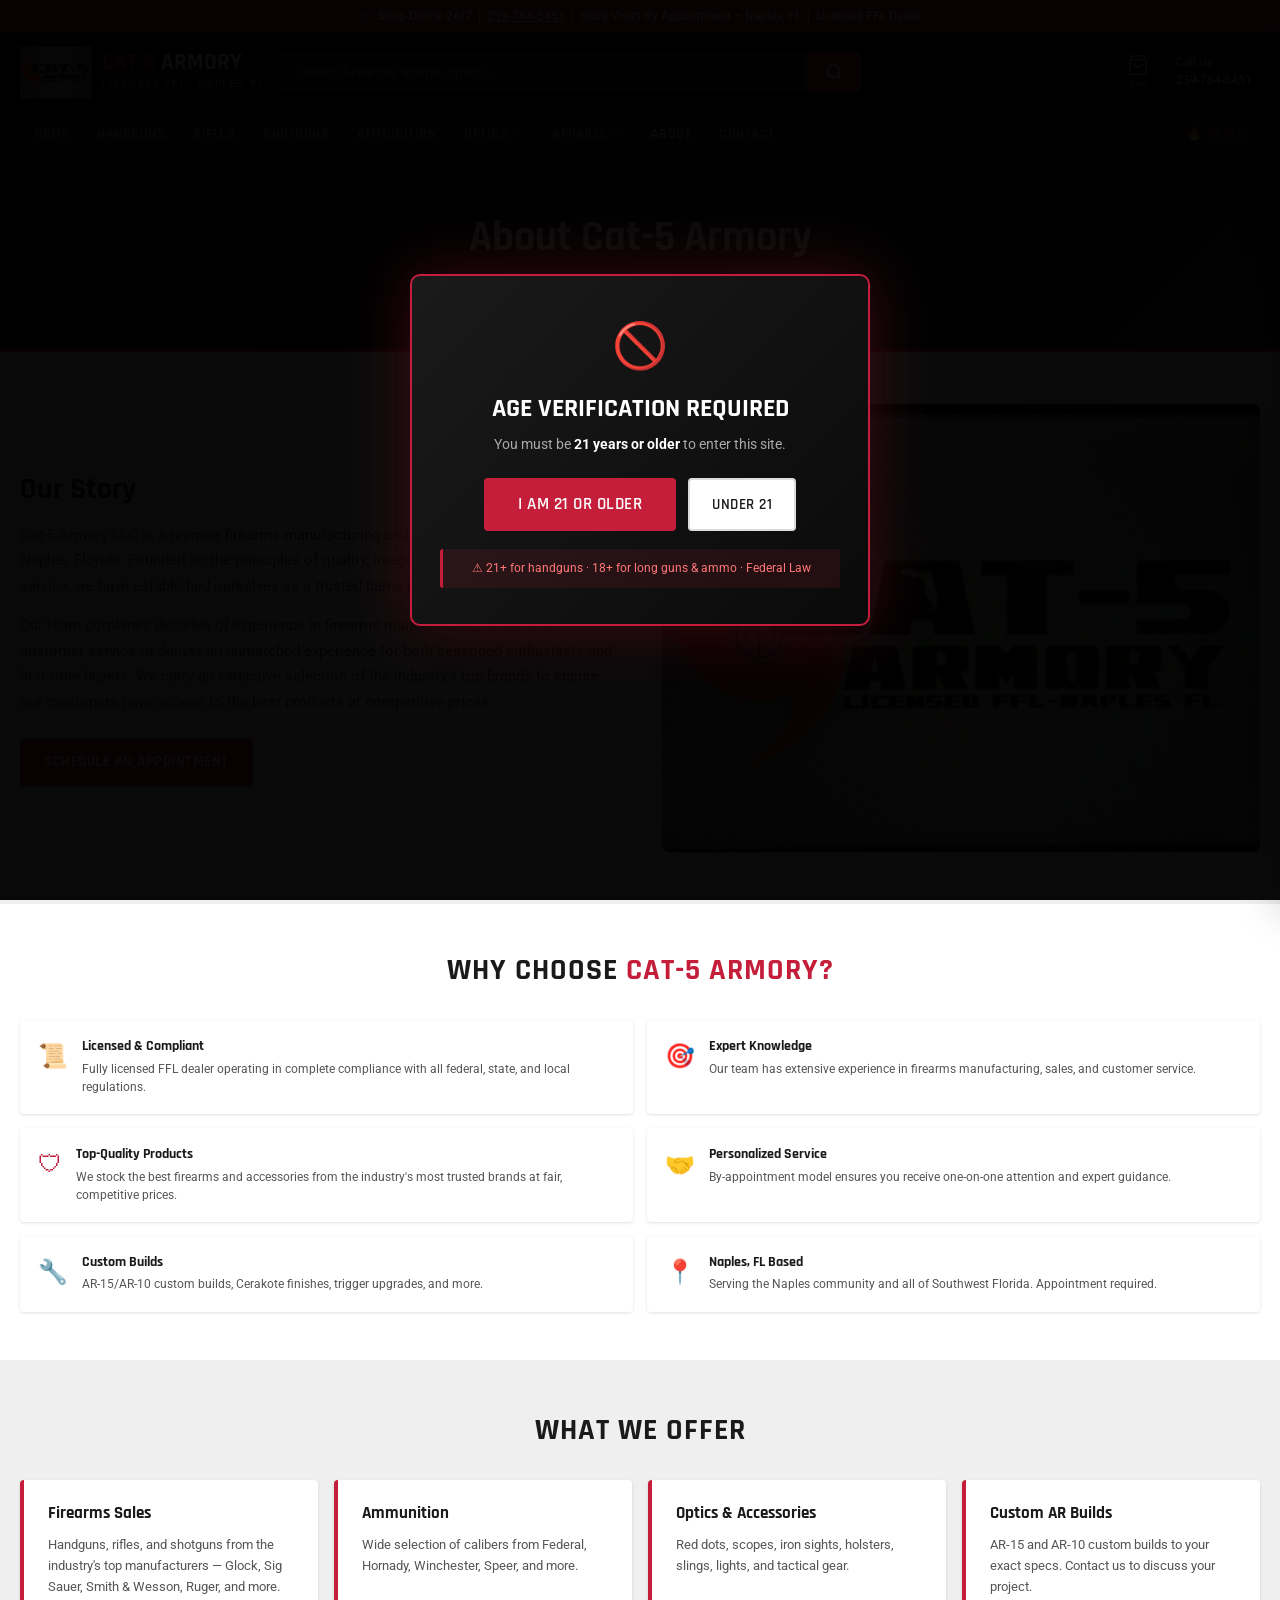
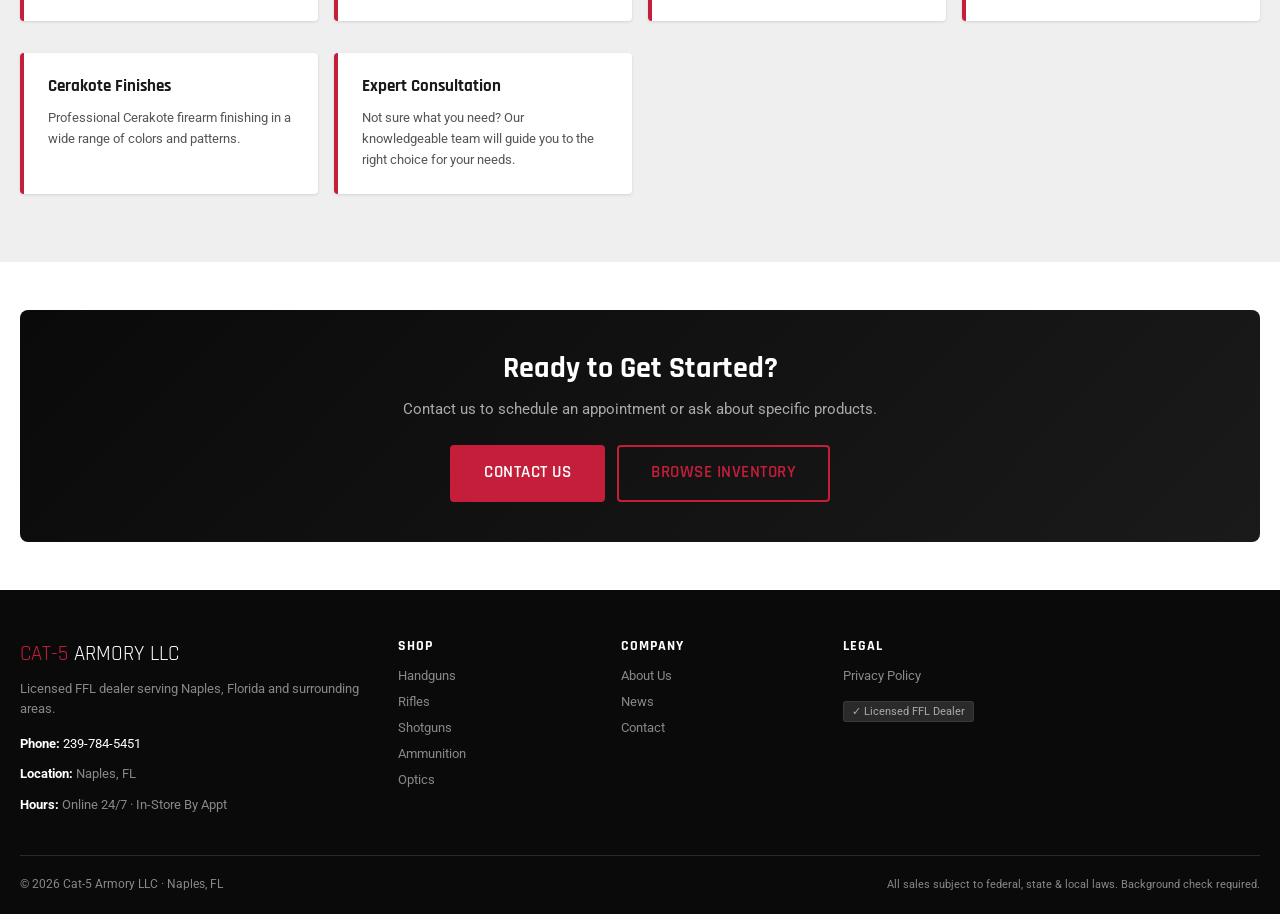
<file: about.html>
<!DOCTYPE html>
<html lang="en">
<head>
  <meta charset="UTF-8">
  <meta name="viewport" content="width=device-width, initial-scale=1.0">
  <meta name="description" content="Learn about Cat-5 Armory LLC – Licensed FFL dealer in Naples, FL. Professional firearms manufacturing and retail.">
  <title>About Us | Cat-5 Armory LLC</title>
  <link rel="stylesheet" href="styles.css?v=2">
  <link rel="preconnect" href="https://fonts.googleapis.com">
  <link rel="preconnect" href="https://fonts.gstatic.com" crossorigin>
  <link href="https://fonts.googleapis.com/css2?family=Rajdhani:wght@400;500;600;700&family=Roboto:wght@300;400;500;700&display=swap" rel="stylesheet">
</head>
<body>

<div class="age-overlay" id="ageOverlay">
  <div class="age-modal">
    <div class="age-icon">&#x1F6AB;</div>
    <h2>Age Verification Required</h2>
    <p>You must be <strong style="color:#fff">21 years or older</strong> to enter this site.</p>
    <div class="age-btns">
      <button class="btn btn-primary btn-lg" onclick="verifyAge(true)">I Am 21 or Older</button>
      <button class="btn btn-light" onclick="verifyAge(false)">Under 21</button>
    </div>
    <div class="age-warning"><p>&#x26A0; 21+ for handguns &middot; 18+ for long guns &amp; ammo &middot; Federal Law</p></div>
  </div>
</div>

<div class="mobile-overlay" id="mobileOverlay" onclick="closeMobileDrawer()"></div>
<nav class="mobile-drawer" id="mobileDrawer">
  <div class="drawer-header"><span>Cat-5 Armory</span><button class="drawer-close" onclick="closeMobileDrawer()">&#x2715;</button></div>
  <div class="drawer-nav-item"><a class="drawer-nav-link" href="index.html">Home</a></div>
  <div class="drawer-nav-item"><a class="drawer-nav-link" href="shop.html">Shop</a></div>
  <div class="drawer-nav-item"><a class="drawer-nav-link active" href="about.html">About</a></div>
  <div class="drawer-nav-item"><a class="drawer-nav-link" href="news.html">News</a></div>
  <div class="drawer-nav-item"><a class="drawer-nav-link" href="contact.html">Contact</a></div>
</nav>

<div class="cart-overlay" id="cartOverlay" onclick="toggleCart()"></div>
<div class="cart-sidebar" id="cartSidebar">
  <div class="cart-header"><h3>Cart</h3><button class="cart-close" onclick="toggleCart()">&#x2715;</button></div>
  <div class="cart-items-list" id="cartItemsEl"></div>
  <div class="cart-footer">
    <div class="cart-row"><span>Items:</span><strong id="cartCountEl">0</strong></div>
    <div class="cart-row total"><span>Est. Total:</span><strong id="cartTotalEl">$0.00</strong></div>
    <a href="contact.html" class="btn btn-primary btn-full">Checkout</a>
    <p class="cart-disclaimer">Prices are estimates. Background check &amp; valid ID required.</p>
  </div>
</div>

<div class="top-bar">&#x1F6D2; Shop Online 24/7 &nbsp;|&nbsp; <a href="tel:239-784-5451">239-784-5451</a> &nbsp;|&nbsp; Store Visits By Appointment &ndash; Naples, FL &nbsp;|&nbsp; Licensed FFL Dealer</div>

<header class="site-header">
  <div class="header-main">
    <button class="mobile-menu-btn" onclick="openMobileDrawer()"><span></span><span></span><span></span></button>
    <a href="index.html" class="header-logo">
      <img src="assets/logo.png.jpg" alt="Cat-5 Armory Logo">
      <div class="logo-text-wrap">
        <div class="logo-text"><span>CAT-5</span> ARMORY</div>
        <span class="logo-sub">Licensed FFL &middot; Naples, FL</span>
      </div>
    </a>
    <div class="header-search">
      <form onsubmit="headerSearch(event)">
        <input type="text" id="headerSearchInput" placeholder="Search firearms, ammo, optics..." autocomplete="off">
        <button type="submit" class="search-btn"><svg width="18" height="18" viewBox="0 0 24 24" fill="none" stroke="currentColor" stroke-width="2.5"><circle cx="11" cy="11" r="8"/><path d="m21 21-4.35-4.35"/></svg></button>
      </form>
      <div class="search-suggestions" id="searchSuggestionsEl"></div>
    </div>
    <div class="header-actions">
      <button class="header-action-btn" onclick="toggleCart()">
        <svg width="22" height="22" viewBox="0 0 24 24" fill="none" stroke="currentColor" stroke-width="2"><path d="M6 2 3 6v14a2 2 0 0 0 2 2h14a2 2 0 0 0 2-2V6l-3-4z"/><line x1="3" y1="6" x2="21" y2="6"/><path d="M16 10a4 4 0 0 1-8 0"/></svg>
        <span class="btn-label">Cart</span>
        <span class="cart-badge" id="cartBadgeEl">0</span>
      </button>
      <div class="header-divider"></div>
      <div class="header-phone"><strong>Call Us</strong><a href="tel:239-784-5451">239-784-5451</a></div>
    </div>
  </div>
  <nav class="site-nav">
    <ul class="nav-list">
      <li class="nav-item"><a class="nav-link" href="index.html">Home</a></li>
      <li class="nav-item"><a class="nav-link" href="shop.html?cat=handguns">Handguns</a></li>
      <li class="nav-item"><a class="nav-link" href="shop.html?cat=rifles">Rifles</a></li>
      <li class="nav-item"><a class="nav-link" href="shop.html?cat=shotguns">Shotguns</a></li>
      <li class="nav-item"><a class="nav-link" href="shop.html?cat=ammunition">Ammunition</a></li>
      <li class="nav-item">
        <a class="nav-link" href="shop.html?cat=optics">Optics <svg viewBox="0 0 24 24" fill="none" stroke="currentColor" stroke-width="2"><polyline points="6 9 12 15 18 9"/></svg></a>
        <div class="mega-menu">
          <div class="mega-col"><h4>By Type</h4><a href="shop.html?cat=optics&type=red-dots">Red Dots &amp; Reflex</a><a href="shop.html?cat=optics&type=scopes">Rifle Scopes</a><a href="shop.html?cat=optics&type=lpvo">LPVOs</a><a href="shop.html?cat=optics&type=night-vision">Night Vision</a><a href="shop.html?cat=optics" class="view-all">View All &rarr;</a></div>
          <div class="mega-col"><h4>Top Brands</h4><a href="shop.html?cat=optics&brand=vortex">Vortex</a><a href="shop.html?cat=optics&brand=leupold">Leupold</a><a href="shop.html?cat=optics&brand=trijicon">Trijicon</a><a href="shop.html?cat=optics&brand=eotech">EOTech</a><a href="shop.html?cat=optics&brand=nightforce">Nightforce</a></div>
          <div class="mega-col"><h4>Mounts &amp; More</h4><a href="shop.html?cat=optics&type=mounts">Mounts &amp; Rings</a><a href="shop.html?cat=optics&type=magnifiers">Magnifiers</a><a href="shop.html?cat=optics&type=flip-covers">Flip-Up Covers</a><a href="shop.html?cat=optics&type=lights">Lights &amp; Lasers</a></div>
        </div>
      </li>
      <li class="nav-item">
        <a class="nav-link" href="shop.html?cat=apparel">Apparel <svg viewBox="0 0 24 24" fill="none" stroke="currentColor" stroke-width="2"><polyline points="6 9 12 15 18 9"/></svg></a>
        <div class="mega-menu">
          <div class="mega-col"><h4>Headwear</h4><a href="shop.html?cat=apparel&type=hats">Hats &amp; Caps</a><a href="shop.html?cat=apparel&type=beanies">Beanies</a></div>
          <div class="mega-col"><h4>Tops</h4><a href="shop.html?cat=apparel&type=shirts">T-Shirts</a><a href="shop.html?cat=apparel&type=polos">Polos</a><a href="shop.html?cat=apparel&type=jackets">Jackets &amp; Hoodies</a></div>
          <div class="mega-col"><h4>Accessories</h4><a href="shop.html?cat=apparel&type=glasses">Sunglasses</a><a href="shop.html?cat=apparel&type=patches">Patches</a><a href="shop.html?cat=apparel" class="view-all">View All &rarr;</a></div>
        </div>
      </li>
      <li class="nav-item"><a class="nav-link active" href="about.html">About</a></li>
      <li class="nav-item"><a class="nav-link" href="contact.html">Contact</a></li>
      <li class="nav-item" style="margin-left:auto"><a class="nav-link deals-link" href="shop.html?deals=1">&#x1F525; Deals</a></li>
    </ul>
  </nav>
</header>

<main>
  <div class="page-hero">
    <div class="container">
      <h1>About Cat-5 Armory</h1>
      <p>Professional Firearms Manufacturing &amp; Retail Excellence</p>
    </div>
  </div>

  <section class="content-section">
    <div class="container">
      <div class="two-col">
        <div>
          <h2 style="font-size:2rem;margin-bottom:16px">Our Story</h2>
          <p style="color:#555;line-height:1.7;margin-bottom:14px">Cat-5 Armory LLC is a premier firearms manufacturing and retail company based in Naples, Florida. Founded on the principles of quality, integrity, and exceptional customer service, we have established ourselves as a trusted name in the firearms industry.</p>
          <p style="color:#555;line-height:1.7;margin-bottom:24px">Our team combines decades of experience in firearms manufacturing, retail, and customer service to deliver an unmatched experience for both seasoned enthusiasts and first-time buyers. We carry an extensive selection of the industry's top brands to ensure our customers have access to the best products at competitive prices.</p>
          <a href="contact.html" class="btn btn-primary">Schedule an Appointment</a>
        </div>
        <div>
          <img src="assets/logo.png.jpg" alt="Cat-5 Armory" style="width:100%;border-radius:8px;box-shadow:0 4px 20px rgba(0,0,0,.15)">
        </div>
      </div>
    </div>
  </section>

  <section style="padding:48px 0;background:#fff">
    <div class="container">
      <h2 style="text-align:center;font-size:2rem;margin-bottom:32px;text-transform:uppercase;letter-spacing:1px">Why Choose <span style="color:#c41e3a">Cat-5 Armory?</span></h2>
      <div class="why-grid">
        <div class="why-item">
          <div class="why-icon">&#x1F4DC;</div>
          <div>
            <h4>Licensed &amp; Compliant</h4>
            <p>Fully licensed FFL dealer operating in complete compliance with all federal, state, and local regulations.</p>
          </div>
        </div>
        <div class="why-item">
          <div class="why-icon">&#x1F3AF;</div>
          <div>
            <h4>Expert Knowledge</h4>
            <p>Our team has extensive experience in firearms manufacturing, sales, and customer service.</p>
          </div>
        </div>
        <div class="why-item">
          <div class="why-icon">&#x1F6E1;</div>
          <div>
            <h4>Top-Quality Products</h4>
            <p>We stock the best firearms and accessories from the industry's most trusted brands at fair, competitive prices.</p>
          </div>
        </div>
        <div class="why-item">
          <div class="why-icon">&#x1F91D;</div>
          <div>
            <h4>Personalized Service</h4>
            <p>By-appointment model ensures you receive one-on-one attention and expert guidance.</p>
          </div>
        </div>
        <div class="why-item">
          <div class="why-icon">&#x1F527;</div>
          <div>
            <h4>Custom Builds</h4>
            <p>AR-15/AR-10 custom builds, Cerakote finishes, trigger upgrades, and more.</p>
          </div>
        </div>
        <div class="why-item">
          <div class="why-icon">&#x1F4CD;</div>
          <div>
            <h4>Naples, FL Based</h4>
            <p>Serving the Naples community and all of Southwest Florida. Appointment required.</p>
          </div>
        </div>
      </div>
    </div>
  </section>

  <section class="content-section">
    <div class="container">
      <h2 style="text-align:center;font-size:2rem;margin-bottom:32px;text-transform:uppercase;letter-spacing:1px">What We Offer</h2>
      <div style="display:grid;grid-template-columns:repeat(auto-fit,minmax(280px,1fr));gap:16px">
        <div class="info-card">
          <h3>Firearms Sales</h3>
          <p>Handguns, rifles, and shotguns from the industry's top manufacturers — Glock, Sig Sauer, Smith &amp; Wesson, Ruger, and more.</p>
        </div>
        <div class="info-card">
          <h3>Ammunition</h3>
          <p>Wide selection of calibers from Federal, Hornady, Winchester, Speer, and more.</p>
        </div>
        <div class="info-card">
          <h3>Optics &amp; Accessories</h3>
          <p>Red dots, scopes, iron sights, holsters, slings, lights, and tactical gear.</p>
        </div>
        <div class="info-card">
          <h3>Custom AR Builds</h3>
          <p>AR-15 and AR-10 custom builds to your exact specs. Contact us to discuss your project.</p>
        </div>
        <div class="info-card">
          <h3>Cerakote Finishes</h3>
          <p>Professional Cerakote firearm finishing in a wide range of colors and patterns.</p>
        </div>
        <div class="info-card">
          <h3>Expert Consultation</h3>
          <p>Not sure what you need? Our knowledgeable team will guide you to the right choice for your needs.</p>
        </div>
      </div>
    </div>
  </section>

  <section style="padding:48px 0;background:#fff">
    <div class="container">
      <div style="background:linear-gradient(135deg,#0a0a0a 0%,#1a1a1a 100%);border-radius:8px;padding:40px;text-align:center">
        <h2 style="color:#fff;font-size:2rem;margin-bottom:12px">Ready to Get Started?</h2>
        <p style="color:#aaa;margin-bottom:24px">Contact us to schedule an appointment or ask about specific products.</p>
        <div style="display:flex;gap:12px;justify-content:center;flex-wrap:wrap">
          <a href="contact.html" class="btn btn-primary btn-lg">Contact Us</a>
          <a href="shop.html" class="btn btn-outline btn-lg">Browse Inventory</a>
        </div>
      </div>
    </div>
  </section>
</main>

<footer class="site-footer">
  <div class="container">
    <div class="footer-grid">
      <div class="footer-brand">
        <div class="logo-text"><span>CAT-5</span> ARMORY LLC</div>
        <p>Licensed FFL dealer serving Naples, Florida and surrounding areas.</p>
        <div class="footer-contact-info">
          <p><strong style="color:#fff">Phone:</strong> <a href="tel:239-784-5451">239-784-5451</a></p>
          <p><strong style="color:#fff">Location:</strong> Naples, FL</p>
          <p><strong style="color:#fff">Hours:</strong> Online 24/7 &middot; In-Store By Appt</p>
        </div>
      </div>
      <div class="footer-col"><h4>Shop</h4><ul><li><a href="shop.html?cat=handguns">Handguns</a></li><li><a href="shop.html?cat=rifles">Rifles</a></li><li><a href="shop.html?cat=shotguns">Shotguns</a></li><li><a href="shop.html?cat=ammunition">Ammunition</a></li><li><a href="shop.html?cat=optics">Optics</a></li></ul></div>
      <div class="footer-col"><h4>Company</h4><ul><li><a href="about.html">About Us</a></li><li><a href="news.html">News</a></li><li><a href="contact.html">Contact</a></li></ul></div>
      <div class="footer-col"><h4>Legal</h4><ul><li><a href="#">Privacy Policy</a></li></ul><div style="margin-top:14px"><span class="ffl-badge">&#x2713; Licensed FFL Dealer</span></div></div>
    </div>
    <div class="footer-bottom">
      <span>&copy; 2026 Cat-5 Armory LLC &middot; Naples, FL</span>
      <span style="font-size:.73rem">All sales subject to federal, state &amp; local laws. Background check required.</span>
    </div>
  </div>
</footer>

<script src="js/api.js?v=2"></script>
<script src="js/cart.js?v=2"></script>
<script src="js/main.js?v=2"></script>
</body>
</html>
</file>
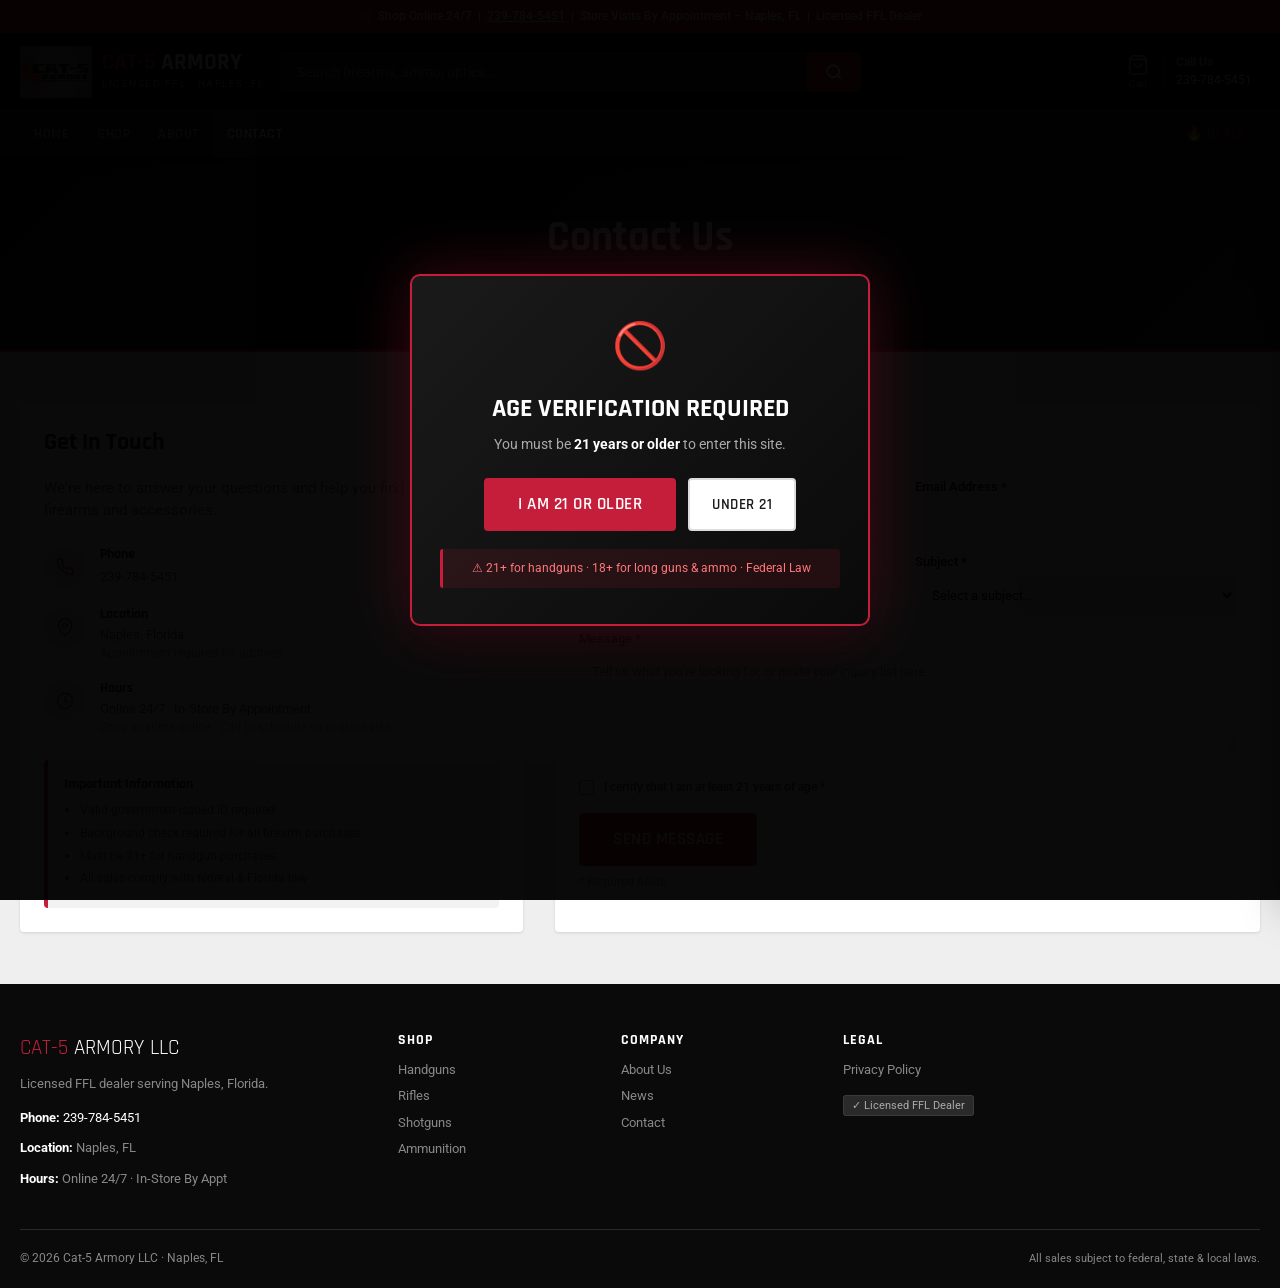
<file: contact.html>
<!DOCTYPE html>
<html lang="en">
<head>
  <meta charset="UTF-8">
  <meta name="viewport" content="width=device-width, initial-scale=1.0">
  <meta name="description" content="Contact Cat-5 Armory LLC in Naples, FL. Call 239-784-5451 to schedule an appointment.">
  <title>Contact | Cat-5 Armory LLC</title>
  <link rel="stylesheet" href="styles.css?v=2">
  <link rel="preconnect" href="https://fonts.googleapis.com">
  <link rel="preconnect" href="https://fonts.gstatic.com" crossorigin>
  <link href="https://fonts.googleapis.com/css2?family=Rajdhani:wght@400;500;600;700&family=Roboto:wght@300;400;500;700&display=swap" rel="stylesheet">
</head>
<body>

<div class="age-overlay" id="ageOverlay">
  <div class="age-modal">
    <div class="age-icon">&#x1F6AB;</div>
    <h2>Age Verification Required</h2>
    <p>You must be <strong style="color:#fff">21 years or older</strong> to enter this site.</p>
    <div class="age-btns">
      <button class="btn btn-primary btn-lg" onclick="verifyAge(true)">I Am 21 or Older</button>
      <button class="btn btn-light" onclick="verifyAge(false)">Under 21</button>
    </div>
    <div class="age-warning"><p>&#x26A0; 21+ for handguns &middot; 18+ for long guns &amp; ammo &middot; Federal Law</p></div>
  </div>
</div>

<div class="mobile-overlay" id="mobileOverlay" onclick="closeMobileDrawer()"></div>
<nav class="mobile-drawer" id="mobileDrawer">
  <div class="drawer-header"><span>Cat-5 Armory</span><button class="drawer-close" onclick="closeMobileDrawer()">&#x2715;</button></div>
  <div class="drawer-nav-item"><a class="drawer-nav-link" href="index.html">Home</a></div>
  <div class="drawer-nav-item"><a class="drawer-nav-link" href="shop.html">Shop</a></div>
  <div class="drawer-nav-item"><a class="drawer-nav-link" href="about.html">About</a></div>
  <div class="drawer-nav-item"><a class="drawer-nav-link active" href="contact.html">Contact</a></div>
</nav>

<div class="cart-overlay" id="cartOverlay" onclick="toggleCart()"></div>
<div class="cart-sidebar" id="cartSidebar">
  <div class="cart-header"><h3>Cart</h3><button class="cart-close" onclick="toggleCart()">&#x2715;</button></div>
  <div class="cart-items-list" id="cartItemsEl"></div>
  <div class="cart-footer">
    <div class="cart-row"><span>Items:</span><strong id="cartCountEl">0</strong></div>
    <div class="cart-row total"><span>Est. Total:</span><strong id="cartTotalEl">$0.00</strong></div>
    <a href="contact.html" class="btn btn-primary btn-full">Checkout</a>
    <p class="cart-disclaimer">Prices are estimates. Background check &amp; valid ID required.</p>
  </div>
</div>

<div class="top-bar">&#x1F6D2; Shop Online 24/7 &nbsp;|&nbsp; <a href="tel:239-784-5451">239-784-5451</a> &nbsp;|&nbsp; Store Visits By Appointment &ndash; Naples, FL &nbsp;|&nbsp; Licensed FFL Dealer</div>

<header class="site-header">
  <div class="header-main">
    <button class="mobile-menu-btn" onclick="openMobileDrawer()"><span></span><span></span><span></span></button>
    <a href="index.html" class="header-logo">
      <img src="assets/logo.png.jpg" alt="Cat-5 Armory Logo">
      <div class="logo-text-wrap">
        <div class="logo-text"><span>CAT-5</span> ARMORY</div>
        <span class="logo-sub">Licensed FFL &middot; Naples, FL</span>
      </div>
    </a>
    <div class="header-search">
      <form onsubmit="headerSearch(event)">
        <input type="text" id="headerSearchInput" placeholder="Search firearms, ammo, optics..." autocomplete="off">
        <button type="submit" class="search-btn"><svg width="18" height="18" viewBox="0 0 24 24" fill="none" stroke="currentColor" stroke-width="2.5"><circle cx="11" cy="11" r="8"/><path d="m21 21-4.35-4.35"/></svg></button>
      </form>
      <div class="search-suggestions" id="searchSuggestionsEl"></div>
    </div>
    <div class="header-actions">
      <button class="header-action-btn" onclick="toggleCart()">
        <svg width="22" height="22" viewBox="0 0 24 24" fill="none" stroke="currentColor" stroke-width="2"><path d="M6 2 3 6v14a2 2 0 0 0 2 2h14a2 2 0 0 0 2-2V6l-3-4z"/><line x1="3" y1="6" x2="21" y2="6"/><path d="M16 10a4 4 0 0 1-8 0"/></svg>
        <span class="btn-label">Cart</span>
        <span class="cart-badge" id="cartBadgeEl">0</span>
      </button>
      <div class="header-divider"></div>
      <div class="header-phone"><strong>Call Us</strong><a href="tel:239-784-5451">239-784-5451</a></div>
    </div>
  </div>
  <nav class="site-nav">
    <ul class="nav-list">
      <li class="nav-item"><a class="nav-link" href="index.html">Home</a></li>
      <li class="nav-item"><a class="nav-link" href="shop.html">Shop</a></li>
      <li class="nav-item"><a class="nav-link" href="about.html">About</a></li>
      <li class="nav-item"><a class="nav-link active" href="contact.html">Contact</a></li>
      <li class="nav-item" style="margin-left:auto"><a class="nav-link deals-link" href="shop.html?deals=1">&#x1F525; Deals</a></li>
    </ul>
  </nav>
</header>

<main>
  <div class="page-hero">
    <div class="container">
      <h1>Contact Us</h1>
      <p>Get in touch with Cat-5 Armory &mdash; we're here to help</p>
    </div>
  </div>

  <section class="content-section">
    <div class="container">
      <div class="contact-layout">
        <!-- Contact Info -->
        <div class="contact-card">
          <h2 style="font-size:1.6rem;margin-bottom:20px">Get In Touch</h2>
          <p style="color:#666;margin-bottom:24px">We&apos;re here to answer your questions and help you find the perfect firearms and accessories.</p>

          <div class="contact-item">
            <div class="c-icon">
              <svg viewBox="0 0 24 24" fill="none" stroke="currentColor" stroke-width="2"><path d="M22 16.92v3a2 2 0 0 1-2.18 2 19.79 19.79 0 0 1-8.63-3.07A19.5 19.5 0 0 1 4.69 12 19.79 19.79 0 0 1 1.59 3.47 2 2 0 0 1 3.55 1h3a2 2 0 0 1 2 1.72c.127.96.361 1.903.7 2.81a2 2 0 0 1-.45 2.11L7.91 8.54a16 16 0 0 0 6 6l.91-.91a2 2 0 0 1 2.11-.45c.907.339 1.85.573 2.81.7A2 2 0 0 1 21.73 16z"/></svg>
            </div>
            <div class="c-text">
              <h4>Phone</h4>
              <a href="tel:239-784-5451">239-784-5451</a>
            </div>
          </div>

          <div class="contact-item">
            <div class="c-icon">
              <svg viewBox="0 0 24 24" fill="none" stroke="currentColor" stroke-width="2"><path d="M21 10c0 7-9 13-9 13s-9-6-9-13a9 9 0 0 1 18 0z"/><circle cx="12" cy="10" r="3"/></svg>
            </div>
            <div class="c-text">
              <h4>Location</h4>
              <p>Naples, Florida</p>
              <p style="font-size:.8rem;color:#999">Appointment required for address</p>
            </div>
          </div>

          <div class="contact-item">
            <div class="c-icon">
              <svg viewBox="0 0 24 24" fill="none" stroke="currentColor" stroke-width="2"><circle cx="12" cy="12" r="10"/><polyline points="12 6 12 12 16 14"/></svg>
            </div>
            <div class="c-text">
              <h4>Hours</h4>
              <p>Online 24/7 &middot; In-Store By Appointment</p>
              <p style="font-size:.8rem;color:#999">Shop anytime online · Call to schedule an in-store visit</p>
            </div>
          </div>

          <div style="margin-top:24px;background:#f2f2f2;border-radius:4px;padding:16px;border-left:4px solid #c41e3a">
            <h4 style="margin-bottom:8px;font-size:.95rem">Important Information</h4>
            <ul style="padding-left:16px;list-style:disc">
              <li style="font-size:.83rem;color:#555;margin-bottom:4px">Valid government-issued ID required</li>
              <li style="font-size:.83rem;color:#555;margin-bottom:4px">Background check required for all firearm purchases</li>
              <li style="font-size:.83rem;color:#555;margin-bottom:4px">Must be 21+ for handgun purchases</li>
              <li style="font-size:.83rem;color:#555;margin-bottom:4px">All sales comply with federal &amp; Florida law</li>
            </ul>
          </div>
        </div>

        <!-- Contact Form -->
        <div class="contact-card">
          <h2 style="font-size:1.6rem;margin-bottom:20px">Send Us a Message</h2>
          <form id="contactForm" onsubmit="submitContactForm(event)" netlify>
            <div class="form-grid">
              <div class="form-group">
                <label for="fname">Full Name *</label>
                <input type="text" id="fname" name="name" required>
              </div>
              <div class="form-group">
                <label for="femail">Email Address *</label>
                <input type="email" id="femail" name="email" required>
              </div>
              <div class="form-group">
                <label for="fphone">Phone Number *</label>
                <input type="tel" id="fphone" name="phone" required>
              </div>
              <div class="form-group">
                <label for="fsubject">Subject *</label>
                <select id="fsubject" name="subject" required>
                  <option value="">Select a subject...</option>
                  <option value="purchase">Purchase Inquiry</option>
                  <option value="quote">Request a Quote</option>
                  <option value="custom">Custom Build</option>
                  <option value="cerakote">Cerakote Finish</option>
                  <option value="appointment">Schedule Appointment</option>
                  <option value="transfer">FFL Transfer</option>
                  <option value="general">General Inquiry</option>
                </select>
              </div>
              <div class="form-group full">
                <label for="fmessage">Message *</label>
                <textarea id="fmessage" name="message" rows="5" required placeholder="Tell us what you're looking for, or paste your inquiry list here..."></textarea>
              </div>
              <div class="form-group full">
                <div id="inquirySummarySection" style="display:none;background:#f9f9f9;border:1px solid #ddd;border-radius:4px;padding:12px;margin-bottom:12px;font-size:.82rem;color:#555;white-space:pre-wrap"></div>
              </div>
              <div class="form-group full">
                <div class="form-check">
                  <input type="checkbox" id="ageCheck" name="age-verify" required>
                  <label for="ageCheck">I certify that I am at least 21 years of age *</label>
                </div>
              </div>
            </div>
            <button type="submit" class="btn btn-primary btn-lg" style="margin-top:16px">Send Message</button>
            <p style="font-size:.78rem;color:#888;margin-top:8px">* Required fields</p>
          </form>
        </div>
      </div>
    </div>
  </section>
</main>

<footer class="site-footer">
  <div class="container">
    <div class="footer-grid">
      <div class="footer-brand">
        <div class="logo-text"><span>CAT-5</span> ARMORY LLC</div>
        <p>Licensed FFL dealer serving Naples, Florida.</p>
        <div class="footer-contact-info">
          <p><strong style="color:#fff">Phone:</strong> <a href="tel:239-784-5451">239-784-5451</a></p>
          <p><strong style="color:#fff">Location:</strong> Naples, FL</p>
          <p><strong style="color:#fff">Hours:</strong> Online 24/7 &middot; In-Store By Appt</p>
        </div>
      </div>
      <div class="footer-col"><h4>Shop</h4><ul><li><a href="shop.html?cat=handguns">Handguns</a></li><li><a href="shop.html?cat=rifles">Rifles</a></li><li><a href="shop.html?cat=shotguns">Shotguns</a></li><li><a href="shop.html?cat=ammunition">Ammunition</a></li></ul></div>
      <div class="footer-col"><h4>Company</h4><ul><li><a href="about.html">About Us</a></li><li><a href="news.html">News</a></li><li><a href="contact.html">Contact</a></li></ul></div>
      <div class="footer-col"><h4>Legal</h4><ul><li><a href="#">Privacy Policy</a></li></ul><div style="margin-top:14px"><span class="ffl-badge">&#x2713; Licensed FFL Dealer</span></div></div>
    </div>
    <div class="footer-bottom">
      <span>&copy; 2026 Cat-5 Armory LLC &middot; Naples, FL</span>
      <span style="font-size:.73rem">All sales subject to federal, state &amp; local laws.</span>
    </div>
  </div>
</footer>

<script src="js/api.js?v=2"></script>
<script src="js/cart.js?v=2"></script>
<script src="js/main.js?v=2"></script>
<script>
document.addEventListener('DOMContentLoaded', () => {
  // Pre-populate message with inquiry list items if any
  const summary = Cart.getInquirySummary();
  if (summary) {
    const section = document.getElementById('inquirySummarySection');
    section.style.display = 'block';
    section.textContent = summary;
    document.getElementById('fsubject').value = 'quote';
    document.getElementById('fmessage').placeholder = 'Add any additional notes or questions...';
  }
});

function submitContactForm(e) {
  e.preventDefault();
  // In production with Netlify Forms (netlify attr on form), this posts automatically.
  // For demo: show success message.
  const form = document.getElementById('contactForm');
  form.innerHTML = `
    <div style="text-align:center;padding:40px 20px">
      <div style="font-size:3rem;margin-bottom:16px">&#x2705;</div>
      <h3 style="font-size:1.5rem;margin-bottom:10px">Message Sent!</h3>
      <p style="color:#666;margin-bottom:20px">Thank you for contacting Cat-5 Armory. We'll get back to you as soon as possible.</p>
      <p style="color:#888;font-size:.88rem">For urgent inquiries, call us at <a href="tel:239-784-5451" style="color:#c41e3a;font-weight:600">239-784-5451</a></p>
    </div>`;
  Cart.clear();
}
</script>
</body>
</html>
</file>
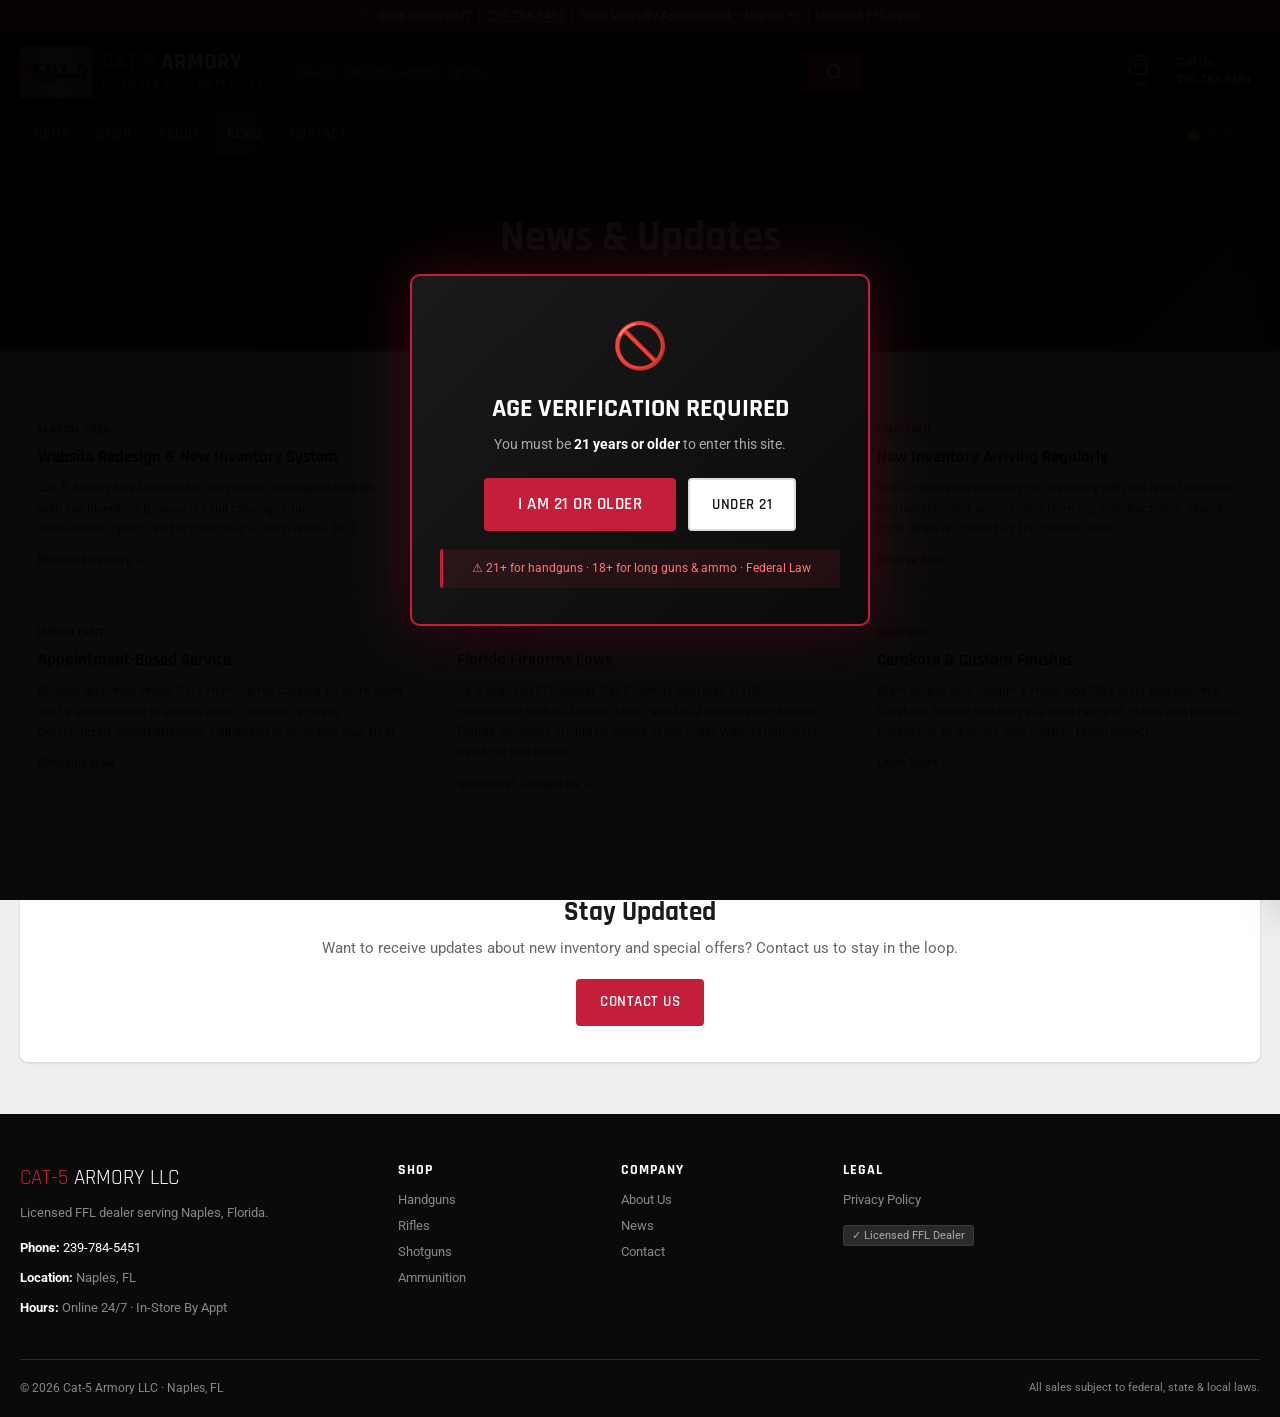
<file: news.html>
<!DOCTYPE html>
<html lang="en">
<head>
  <meta charset="UTF-8">
  <meta name="viewport" content="width=device-width, initial-scale=1.0">
  <meta name="description" content="Latest news and updates from Cat-5 Armory LLC in Naples, FL.">
  <title>News & Updates | Cat-5 Armory LLC</title>
  <link rel="stylesheet" href="styles.css?v=2">
  <link rel="preconnect" href="https://fonts.googleapis.com">
  <link rel="preconnect" href="https://fonts.gstatic.com" crossorigin>
  <link href="https://fonts.googleapis.com/css2?family=Rajdhani:wght@400;500;600;700&family=Roboto:wght@300;400;500;700&display=swap" rel="stylesheet">
</head>
<body>

<div class="age-overlay" id="ageOverlay">
  <div class="age-modal">
    <div class="age-icon">&#x1F6AB;</div>
    <h2>Age Verification Required</h2>
    <p>You must be <strong style="color:#fff">21 years or older</strong> to enter this site.</p>
    <div class="age-btns">
      <button class="btn btn-primary btn-lg" onclick="verifyAge(true)">I Am 21 or Older</button>
      <button class="btn btn-light" onclick="verifyAge(false)">Under 21</button>
    </div>
    <div class="age-warning"><p>&#x26A0; 21+ for handguns &middot; 18+ for long guns &amp; ammo &middot; Federal Law</p></div>
  </div>
</div>

<div class="mobile-overlay" id="mobileOverlay" onclick="closeMobileDrawer()"></div>
<nav class="mobile-drawer" id="mobileDrawer">
  <div class="drawer-header"><span>Cat-5 Armory</span><button class="drawer-close" onclick="closeMobileDrawer()">&#x2715;</button></div>
  <div class="drawer-nav-item"><a class="drawer-nav-link" href="index.html">Home</a></div>
  <div class="drawer-nav-item"><a class="drawer-nav-link" href="shop.html">Shop</a></div>
  <div class="drawer-nav-item"><a class="drawer-nav-link" href="about.html">About</a></div>
  <div class="drawer-nav-item"><a class="drawer-nav-link active" href="news.html">News</a></div>
  <div class="drawer-nav-item"><a class="drawer-nav-link" href="contact.html">Contact</a></div>
</nav>

<div class="cart-overlay" id="cartOverlay" onclick="toggleCart()"></div>
<div class="cart-sidebar" id="cartSidebar">
  <div class="cart-header"><h3>Cart</h3><button class="cart-close" onclick="toggleCart()">&#x2715;</button></div>
  <div class="cart-items-list" id="cartItemsEl"></div>
  <div class="cart-footer">
    <div class="cart-row"><span>Items:</span><strong id="cartCountEl">0</strong></div>
    <div class="cart-row total"><span>Est. Total:</span><strong id="cartTotalEl">$0.00</strong></div>
    <a href="contact.html" class="btn btn-primary btn-full">Checkout</a>
    <p class="cart-disclaimer">Prices are estimates. Background check &amp; valid ID required.</p>
  </div>
</div>

<div class="top-bar">&#x1F6D2; Shop Online 24/7 &nbsp;|&nbsp; <a href="tel:239-784-5451">239-784-5451</a> &nbsp;|&nbsp; Store Visits By Appointment &ndash; Naples, FL &nbsp;|&nbsp; Licensed FFL Dealer</div>

<header class="site-header">
  <div class="header-main">
    <button class="mobile-menu-btn" onclick="openMobileDrawer()"><span></span><span></span><span></span></button>
    <a href="index.html" class="header-logo">
      <img src="assets/logo.png.jpg" alt="Cat-5 Armory Logo">
      <div class="logo-text-wrap">
        <div class="logo-text"><span>CAT-5</span> ARMORY</div>
        <span class="logo-sub">Licensed FFL &middot; Naples, FL</span>
      </div>
    </a>
    <div class="header-search">
      <form onsubmit="headerSearch(event)">
        <input type="text" id="headerSearchInput" placeholder="Search firearms, ammo, optics..." autocomplete="off">
        <button type="submit" class="search-btn"><svg width="18" height="18" viewBox="0 0 24 24" fill="none" stroke="currentColor" stroke-width="2.5"><circle cx="11" cy="11" r="8"/><path d="m21 21-4.35-4.35"/></svg></button>
      </form>
      <div class="search-suggestions" id="searchSuggestionsEl"></div>
    </div>
    <div class="header-actions">
      <button class="header-action-btn" onclick="toggleCart()">
        <svg width="22" height="22" viewBox="0 0 24 24" fill="none" stroke="currentColor" stroke-width="2"><path d="M6 2 3 6v14a2 2 0 0 0 2 2h14a2 2 0 0 0 2-2V6l-3-4z"/><line x1="3" y1="6" x2="21" y2="6"/><path d="M16 10a4 4 0 0 1-8 0"/></svg>
        <span class="btn-label">Cart</span>
        <span class="cart-badge" id="cartBadgeEl">0</span>
      </button>
      <div class="header-divider"></div>
      <div class="header-phone"><strong>Call Us</strong><a href="tel:239-784-5451">239-784-5451</a></div>
    </div>
  </div>
  <nav class="site-nav">
    <ul class="nav-list">
      <li class="nav-item"><a class="nav-link" href="index.html">Home</a></li>
      <li class="nav-item"><a class="nav-link" href="shop.html">Shop</a></li>
      <li class="nav-item"><a class="nav-link" href="about.html">About</a></li>
      <li class="nav-item"><a class="nav-link active" href="news.html">News</a></li>
      <li class="nav-item"><a class="nav-link" href="contact.html">Contact</a></li>
      <li class="nav-item" style="margin-left:auto"><a class="nav-link deals-link" href="shop.html?deals=1">&#x1F525; Deals</a></li>
    </ul>
  </nav>
</header>

<main>
  <div class="page-hero">
    <div class="container">
      <h1>News &amp; Updates</h1>
      <p>Stay informed with the latest from Cat-5 Armory</p>
    </div>
  </div>

  <section class="content-section">
    <div class="container">
      <div class="news-grid">
        <div class="news-card">
          <div class="news-card-body">
            <div class="news-date">March 2026</div>
            <h2>Website Redesign &amp; New Inventory System</h2>
            <p>Cat-5 Armory has launched a completely redesigned website with live inventory. Browse our full catalog of firearms, ammunition, optics, and accessories — shop online 24/7.</p>
            <a href="shop.html" class="news-link">Browse Inventory &rarr;</a>
          </div>
        </div>
        <div class="news-card">
          <div class="news-card-body">
            <div class="news-date">Coming Soon</div>
            <h2>Custom AR Build Services</h2>
            <p>Looking for a custom firearm build? Cat-5 Armory specializes in precision custom AR-15 and AR-10 builds. From upper/lower assemblies to complete custom rifles &mdash; contact us for a quote.</p>
            <a href="contact.html?subject=custom" class="news-link">Get a Quote &rarr;</a>
          </div>
        </div>
        <div class="news-card">
          <div class="news-card-body">
            <div class="news-date">Ongoing</div>
            <h2>New Inventory Arriving Regularly</h2>
            <p>We're constantly updating our inventory with the latest firearms, ammunition, and accessories from top manufacturers. Check back often or contact us for specific items.</p>
            <a href="shop.html" class="news-link">Browse Shop &rarr;</a>
          </div>
        </div>
        <div class="news-card">
          <div class="news-card-body">
            <div class="news-date">Important</div>
            <h2>Appointment-Based Service</h2>
            <p>Browse and order online 24/7 from our full catalog. In-store visits are by appointment to ensure each customer receives personalized, expert attention. Call ahead to schedule your visit!</p>
            <a href="contact.html" class="news-link">Schedule Now &rarr;</a>
          </div>
        </div>
        <div class="news-card">
          <div class="news-card-body">
            <div class="news-date">Information</div>
            <h2>Florida Firearms Laws</h2>
            <p>As a licensed FFL dealer, Cat-5 Armory operates in full compliance with all federal, state, and local firearms regulations. Florida residents should be aware of the 3-day waiting period for handgun purchases.</p>
            <a href="contact.html" class="news-link">Questions? Contact Us &rarr;</a>
          </div>
        </div>
        <div class="news-card">
          <div class="news-card-body">
            <div class="news-date">Services</div>
            <h2>Cerakote &amp; Custom Finishes</h2>
            <p>Want to give your firearm a fresh look? We offer professional Cerakote firearm finishing in a wide range of colors and patterns. Contact us to discuss your custom finish project.</p>
            <a href="contact.html?subject=cerakote" class="news-link">Learn More &rarr;</a>
          </div>
        </div>
      </div>

      <div style="margin-top:48px;background:#fff;border-radius:8px;padding:36px;text-align:center;box-shadow:0 1px 3px rgba(0,0,0,.12)">
        <h2 style="font-size:1.8rem;margin-bottom:8px">Stay Updated</h2>
        <p style="color:#666;margin-bottom:20px">Want to receive updates about new inventory and special offers? Contact us to stay in the loop.</p>
        <a href="contact.html" class="btn btn-primary">Contact Us</a>
      </div>
    </div>
  </section>
</main>

<footer class="site-footer">
  <div class="container">
    <div class="footer-grid">
      <div class="footer-brand">
        <div class="logo-text"><span>CAT-5</span> ARMORY LLC</div>
        <p>Licensed FFL dealer serving Naples, Florida.</p>
        <div class="footer-contact-info">
          <p><strong style="color:#fff">Phone:</strong> <a href="tel:239-784-5451">239-784-5451</a></p>
          <p><strong style="color:#fff">Location:</strong> Naples, FL</p>
          <p><strong style="color:#fff">Hours:</strong> Online 24/7 &middot; In-Store By Appt</p>
        </div>
      </div>
      <div class="footer-col"><h4>Shop</h4><ul><li><a href="shop.html?cat=handguns">Handguns</a></li><li><a href="shop.html?cat=rifles">Rifles</a></li><li><a href="shop.html?cat=shotguns">Shotguns</a></li><li><a href="shop.html?cat=ammunition">Ammunition</a></li></ul></div>
      <div class="footer-col"><h4>Company</h4><ul><li><a href="about.html">About Us</a></li><li><a href="news.html">News</a></li><li><a href="contact.html">Contact</a></li></ul></div>
      <div class="footer-col"><h4>Legal</h4><ul><li><a href="#">Privacy Policy</a></li></ul><div style="margin-top:14px"><span class="ffl-badge">&#x2713; Licensed FFL Dealer</span></div></div>
    </div>
    <div class="footer-bottom">
      <span>&copy; 2026 Cat-5 Armory LLC &middot; Naples, FL</span>
      <span style="font-size:.73rem">All sales subject to federal, state &amp; local laws.</span>
    </div>
  </div>
</footer>

<script src="js/api.js?v=2"></script>
<script src="js/cart.js?v=2"></script>
<script src="js/main.js?v=2"></script>
</body>
</html>
</file>
<file: styles.css>
/* ========================================
   CAT-5 ARMORY LLC - REDESIGNED STYLESHEET
   PSA-Inspired E-Commerce Layout
   ======================================== */

/* ===== 1. CSS VARIABLES ===== */
:root {
  --red: #c41e3a;
  --red-dark: #8b0000;
  --red-light: #e8192c;
  --black: #0a0a0a;
  --dark: #1a1a1a;
  --dark-2: #2a2a2a;
  --dark-3: #3a3a3a;
  --gray-1: #555;
  --gray-2: #888;
  --gray-3: #aaa;
  --gray-4: #ddd;
  --gray-5: #f2f2f2;
  --white: #fff;
  --green: #2e7d32;
  --green-bg: #e8f5e9;
  --orange: #e65100;
  --orange-bg: #fff3e0;
  --primary: #c41e3a;
  --primary-hover: #8b0000;
  --bg-header: #0a0a0a;
  --bg-nav: #1a1a1a;
  --bg-body: #efefef;
  --bg-card: #fff;
  --text-dark: #1a1a1a;
  --text-muted: #666;
  --border: #ddd;
  --max-width: 1440px;
  --sidebar-width: 260px;
  --shadow-sm: 0 1px 3px rgba(0,0,0,.12);
  --shadow: 0 2px 8px rgba(0,0,0,.15);
  --shadow-lg: 0 4px 20px rgba(0,0,0,.2);
  --shadow-xl: 0 8px 40px rgba(0,0,0,.25);
  --transition: .2s ease;
  --font-h: 'Rajdhani', sans-serif;
  --font-b: 'Roboto', sans-serif;
  --radius: 4px;
}

/* ===== 2. RESET & BASE ===== */
*, *::before, *::after { box-sizing: border-box; margin: 0; padding: 0; }
html { scroll-behavior: smooth; font-size: 15px; }
body { font-family: var(--font-b); background: var(--bg-body); color: var(--text-dark); line-height: 1.5; }
body.no-scroll { overflow: hidden; }
img { max-width: 100%; height: auto; display: block; }
a { text-decoration: none; color: inherit; transition: color var(--transition); }
ul { list-style: none; }
button { cursor: pointer; font-family: var(--font-b); border: none; background: none; }
input, select, textarea { font-family: var(--font-b); font-size: 1rem; }
h1,h2,h3,h4,h5,h6 { font-family: var(--font-h); font-weight: 700; line-height: 1.2; }

/* ===== 3. LAYOUT ===== */
.container { max-width: var(--max-width); margin: 0 auto; padding: 0 20px; }
.section { padding: 48px 0; }
.section-title { font-size: 1.8rem; color: var(--dark); margin-bottom: 24px; text-transform: uppercase; letter-spacing: 1px; }
.section-title span { color: var(--red); }

/* ===== 4. BUTTONS ===== */
.btn {
  display: inline-flex; align-items: center; justify-content: center; gap: 6px;
  padding: 10px 22px; font-family: var(--font-h); font-size: 1rem; font-weight: 600;
  text-transform: uppercase; letter-spacing: .5px; border-radius: var(--radius);
  transition: all var(--transition); cursor: pointer; border: 2px solid transparent;
}
.btn-primary { background: var(--red); color: #fff; border-color: var(--red); }
.btn-primary:hover { background: var(--red-dark); border-color: var(--red-dark); color: #fff; }
.btn-outline { background: transparent; color: var(--red); border-color: var(--red); }
.btn-outline:hover { background: var(--red); color: #fff; }
.btn-dark { background: var(--dark); color: #fff; border-color: var(--dark); }
.btn-dark:hover { background: var(--dark-2); color: #fff; }
.btn-light { background: #fff; color: var(--dark); border-color: var(--border); }
.btn-light:hover { background: var(--gray-5); }
.btn-sm { padding: 7px 14px; font-size: .85rem; }
.btn-lg { padding: 14px 32px; font-size: 1.1rem; }
.btn-full { width: 100%; }

/* ===== 5. BADGES ===== */
.badge { display: inline-block; padding: 2px 8px; border-radius: 3px; font-size: .72rem; font-weight: 700; text-transform: uppercase; letter-spacing: .5px; }
.badge-sale { background: var(--red); color: #fff; }
.badge-new { background: var(--dark); color: #fff; }
.badge-stock { background: var(--green-bg); color: var(--green); }
.badge-low { background: var(--orange-bg); color: var(--orange); }
.badge-out { background: #fce4e4; color: #c62828; }

/* ===== 6. TOP ANNOUNCEMENT BAR ===== */
.top-bar { background: var(--red); color: #fff; text-align: center; padding: 7px 20px; font-size: .83rem; font-weight: 500; }
.top-bar a { color: #fff; text-decoration: underline; }

/* ===== 7. HEADER ===== */
.site-header { background: var(--bg-header); position: sticky; top: 0; z-index: 1000; box-shadow: 0 2px 12px rgba(0,0,0,.4); }
.header-main { display: flex; align-items: center; gap: 16px; padding: 12px 20px; max-width: var(--max-width); margin: 0 auto; }
.header-logo { flex-shrink: 0; display: flex; align-items: center; gap: 10px; }
.header-logo img { height: 54px; width: auto; }
.logo-text-wrap .logo-text { font-family: var(--font-h); font-size: 1.5rem; font-weight: 700; color: #fff; line-height: 1; }
.logo-text-wrap .logo-text span { color: var(--red); }
.logo-text-wrap .logo-sub { font-size: .68rem; color: var(--gray-3); letter-spacing: 1.5px; text-transform: uppercase; display: block; margin-top: 2px; }
.header-search { flex: 1; max-width: 580px; position: relative; }
.header-search form { display: flex; }
.header-search input {
  flex: 1; padding: 10px 14px; border: 2px solid var(--dark-3);
  background: var(--dark-2); color: #fff; border-radius: var(--radius) 0 0 var(--radius);
  font-size: .9rem; outline: none; transition: border-color var(--transition);
}
.header-search input::placeholder { color: var(--gray-2); }
.header-search input:focus { border-color: var(--red); }
.header-search .search-btn {
  padding: 0 16px; background: var(--red); border: 2px solid var(--red);
  color: #fff; border-radius: 0 var(--radius) var(--radius) 0; display: flex; align-items: center;
}
.header-search .search-btn:hover { background: var(--red-dark); }
.search-suggestions {
  position: absolute; top: 100%; left: 0; right: 0; background: #fff;
  border: 1px solid var(--border); border-top: none; border-radius: 0 0 var(--radius) var(--radius);
  box-shadow: var(--shadow-lg); z-index: 200; display: none; max-height: 320px; overflow-y: auto;
}
.search-suggestions.active { display: block; }
.suggestion-item { display: flex; align-items: center; gap: 12px; padding: 10px 14px; cursor: pointer; border-bottom: 1px solid var(--gray-5); }
.suggestion-item:hover { background: var(--gray-5); }
.suggestion-item img { width: 42px; height: 42px; object-fit: contain; }
.suggestion-info .sug-name { font-size: .88rem; color: var(--text-dark); }
.suggestion-info .sug-price { font-size: .82rem; color: var(--red); font-weight: 600; }
.header-actions { display: flex; align-items: center; gap: 4px; margin-left: auto; }
.header-action-btn {
  display: flex; flex-direction: column; align-items: center; gap: 2px;
  padding: 8px 10px; color: var(--gray-3); border-radius: var(--radius);
  transition: color var(--transition), background var(--transition); position: relative; cursor: pointer;
}
.header-action-btn:hover { color: #fff; background: var(--dark-2); }
.header-action-btn svg { width: 22px; height: 22px; }
.header-action-btn .btn-label { font-size: .68rem; white-space: nowrap; }
.cart-badge {
  position: absolute; top: 3px; right: 3px; width: 17px; height: 17px;
  background: var(--red); color: #fff; border-radius: 50%;
  font-size: .6rem; font-weight: 700; display: flex; align-items: center; justify-content: center;
}
.header-divider { width: 1px; height: 36px; background: var(--dark-3); }
.header-phone { color: var(--gray-3); font-size: .82rem; padding: 0 8px; white-space: nowrap; line-height: 1.4; }
.header-phone strong { display: block; }
.header-phone a { color: #fff; }
.header-phone a:hover { color: var(--red); }
.mobile-menu-btn { display: none; flex-direction: column; gap: 5px; padding: 8px; }
.mobile-menu-btn span { display: block; width: 24px; height: 2px; background: #fff; transition: var(--transition); }

/* ===== 8. NAVIGATION ===== */
.site-nav { background: var(--bg-nav); border-top: 1px solid var(--dark-3); }
.nav-list { display: flex; align-items: stretch; max-width: var(--max-width); margin: 0 auto; padding: 0 20px; }
.nav-item { position: relative; }
.nav-link {
  display: flex; align-items: center; gap: 4px; padding: 12px 14px;
  color: var(--gray-3); font-family: var(--font-h); font-size: .95rem; font-weight: 600;
  text-transform: uppercase; letter-spacing: .5px; white-space: nowrap;
  transition: color var(--transition), background var(--transition);
}
.nav-link:hover, .nav-link.active { color: #fff; background: rgba(255,255,255,.08); }
.nav-link.deals-link { color: var(--red); }
.nav-link.deals-link:hover { color: #fff; background: var(--red); }
.nav-link svg { width: 12px; height: 12px; transition: transform var(--transition); }
.nav-item:hover .nav-link svg { transform: rotate(180deg); }
.mega-menu {
  position: absolute; top: 100%; left: 0; min-width: 540px;
  background: #fff; border: 1px solid var(--border); border-top: 3px solid var(--red);
  box-shadow: var(--shadow-xl); z-index: 500; padding: 20px; display: none;
}
.nav-item:hover .mega-menu { display: flex; gap: 28px; flex-wrap: wrap; }
.mega-col { min-width: 130px; }
.mega-col h4 { font-size: .75rem; font-weight: 700; text-transform: uppercase; letter-spacing: 1px; color: var(--gray-2); margin-bottom: 10px; padding-bottom: 6px; border-bottom: 1px solid var(--border); }
.mega-col a { display: block; padding: 5px 0; color: var(--text-dark); font-size: .88rem; transition: color var(--transition), padding-left var(--transition); }
.mega-col a:hover { color: var(--red); padding-left: 4px; }
.mega-col .view-all { color: var(--red); font-weight: 600; margin-top: 4px; font-size: .82rem; }

/* ===== 9. HERO SLIDER ===== */
.hero-slider { position: relative; background: var(--dark); overflow: hidden; }
.hero-slide { display: none; position: relative; min-height: 460px; align-items: center; background-size: cover; background-position: center; }
.hero-slide.active { display: flex; }
.hero-overlay { position: absolute; inset: 0; background: linear-gradient(90deg, rgba(0,0,0,.88) 35%, rgba(0,0,0,.15)); }
.hero-content { position: relative; z-index: 1; padding: 60px 0; max-width: 580px; }
.hero-eyebrow { font-size: .8rem; font-weight: 600; color: var(--red); text-transform: uppercase; letter-spacing: 2px; margin-bottom: 8px; }
.hero-title { font-size: 3rem; color: #fff; line-height: 1.1; margin-bottom: 14px; }
.hero-title span { color: var(--red); }
.hero-desc { font-size: 1rem; color: rgba(255,255,255,.75); margin-bottom: 24px; line-height: 1.6; }
.hero-btns { display: flex; gap: 12px; flex-wrap: wrap; }
.hero-arrow {
  position: absolute; top: 50%; transform: translateY(-50%); z-index: 2;
  width: 42px; height: 42px; background: rgba(0,0,0,.4); color: #fff;
  border-radius: 50%; display: flex; align-items: center; justify-content: center;
  cursor: pointer; transition: background var(--transition);
}
.hero-arrow:hover { background: var(--red); }
.hero-arrow-prev { left: 14px; }
.hero-arrow-next { right: 14px; }
.hero-dots { position: absolute; bottom: 16px; left: 50%; transform: translateX(-50%); display: flex; gap: 8px; z-index: 2; }
.hero-dot { width: 9px; height: 9px; border-radius: 50%; background: rgba(255,255,255,.35); cursor: pointer; border: none; transition: background var(--transition); }
.hero-dot.active { background: var(--red); }

/* ===== 10. CATEGORY TILES ===== */
.cat-tiles { padding: 24px 0; }
.cat-grid { display: grid; grid-template-columns: repeat(6, 1fr); gap: 12px; }
.cat-tile {
  display: flex; flex-direction: column; align-items: center; gap: 10px;
  padding: 18px 8px 14px; background: #fff; border-radius: var(--radius);
  box-shadow: var(--shadow-sm); cursor: pointer; transition: all var(--transition); color: var(--text-dark);
}
.cat-tile:hover { box-shadow: var(--shadow); transform: translateY(-2px); color: var(--red); }
.cat-tile-img { width: 120px; height: 84px; object-fit: cover; border-radius: 4px; }
.cat-tile span { font-family: var(--font-h); font-size: .88rem; font-weight: 600; text-align: center; text-transform: uppercase; letter-spacing: .3px; line-height: 1.2; }

/* ===== 11. PRODUCT SECTIONS ===== */
.products-section { padding: 28px 0; }
.prod-section-header { display: flex; align-items: center; justify-content: space-between; margin-bottom: 16px; padding-bottom: 12px; border-bottom: 2px solid var(--border); }
.prod-section-header h2 { font-size: 1.5rem; text-transform: uppercase; letter-spacing: 1px; }
.view-all-link { color: var(--red); font-size: .85rem; font-weight: 600; display: flex; align-items: center; gap: 4px; }
.view-all-link:hover { gap: 8px; }

/* ===== 12. PRODUCT GRID ===== */
.product-grid { display: grid; gap: 12px; }
.product-grid-4 { grid-template-columns: repeat(4, 1fr); }
.product-grid-3 { grid-template-columns: repeat(3, 1fr); }

/* ===== 13. PRODUCT CARD ===== */
.product-card {
  background: #fff; border-radius: var(--radius); overflow: hidden;
  box-shadow: var(--shadow-sm); transition: all var(--transition);
  display: flex; flex-direction: column; position: relative;
}
.product-card:hover { box-shadow: var(--shadow-lg); transform: translateY(-2px); }
.product-card-badges { position: absolute; top: 8px; left: 8px; display: flex; flex-direction: column; gap: 4px; z-index: 1; }
.product-card-img { height: 190px; overflow: hidden; background: var(--gray-5); display: flex; align-items: center; justify-content: center; padding: 12px; }
.product-card-img img { max-height: 100%; width: 100%; object-fit: contain; transition: transform .4s ease; }
.product-card:hover .product-card-img img { transform: scale(1.05); }
.product-card-body { padding: 12px 14px; flex: 1; display: flex; flex-direction: column; gap: 6px; }
.product-brand { font-size: .72rem; font-weight: 700; text-transform: uppercase; color: var(--gray-2); letter-spacing: .5px; }
.product-name { font-size: .88rem; color: var(--text-dark); line-height: 1.4; flex: 1; }
.product-name a:hover { color: var(--red); }
.product-sku { font-size: .72rem; color: var(--gray-3); }
.product-pricing { display: flex; align-items: baseline; gap: 8px; flex-wrap: wrap; margin-top: 2px; }
.product-price { font-size: 1.2rem; font-weight: 700; color: var(--text-dark); font-family: var(--font-h); }
.product-price.sale { color: var(--red); }
.product-was { font-size: .85rem; color: var(--gray-2); text-decoration: line-through; }
.product-stock { font-size: .78rem; display: flex; align-items: center; gap: 5px; }
.stock-dot { width: 7px; height: 7px; border-radius: 50%; flex-shrink: 0; }
.stock-in { background: var(--green); }
.stock-low { background: var(--orange); }
.stock-out { background: #c62828; }
.stock-in-text { color: var(--green); }
.stock-low-text { color: var(--orange); }
.stock-out-text { color: #c62828; }
.product-card-footer { padding: 8px 14px 12px; }
.product-card-footer .btn { font-size: .82rem; padding: 8px 12px; }
.product-wholesaler-tag { font-size: .68rem; color: var(--gray-3); margin-top: 2px; }

/* ===== 14. PROMO BANNERS ===== */
.promo-grid { display: grid; grid-template-columns: 1fr 1fr; gap: 16px; margin: 8px 0; }
.promo-banner { position: relative; border-radius: var(--radius); overflow: hidden; min-height: 180px; display: flex; align-items: center; background-size: cover; background-position: center; background-color: var(--dark); }
.promo-overlay { position: absolute; inset: 0; background: linear-gradient(90deg, rgba(0,0,0,.8) 40%, rgba(0,0,0,.1)); }
.promo-content { position: relative; z-index: 1; padding: 24px; }
.promo-content h3 { font-size: 1.5rem; color: #fff; margin-bottom: 6px; }
.promo-content p { color: rgba(255,255,255,.75); font-size: .88rem; margin-bottom: 12px; }
.promo-full { grid-column: span 2; min-height: 140px; background: linear-gradient(135deg, #8b0000 0%, var(--red) 100%); }
.promo-full .promo-overlay { background: none; }
.promo-full .promo-content { display: flex; align-items: center; justify-content: space-between; width: 100%; }
.promo-full h3 { font-size: 1.8rem; }

/* ===== 15. BRAND LOGOS ===== */
.brands-bar { background: #fff; padding: 16px 0; border-top: 1px solid var(--border); border-bottom: 1px solid var(--border); }
.brands-strip { display: flex; align-items: center; gap: 32px; overflow-x: auto; scrollbar-width: none; }
.brands-strip::-webkit-scrollbar { display: none; }
.brand-img { height: 32px; filter: grayscale(1) opacity(.5); transition: filter var(--transition); flex-shrink: 0; }
.brand-img:hover { filter: none; }

/* ===== 16. SHOP LAYOUT ===== */
.shop-layout { display: flex; gap: 18px; align-items: flex-start; }

/* ===== 17. FILTER SIDEBAR ===== */
.filter-sidebar { width: var(--sidebar-width); flex-shrink: 0; background: #fff; border-radius: var(--radius); box-shadow: var(--shadow-sm); position: sticky; top: 76px; max-height: calc(100vh - 96px); overflow-y: auto; }
.sidebar-header { display: flex; align-items: center; justify-content: space-between; padding: 14px 16px; border-bottom: 1px solid var(--border); position: sticky; top: 0; background: #fff; z-index: 1; }
.sidebar-header h3 { font-size: .95rem; text-transform: uppercase; letter-spacing: .5px; }
.clear-filters { font-size: .8rem; color: var(--red); font-weight: 600; cursor: pointer; border: none; background: none; }
.filter-group { border-bottom: 1px solid var(--border); }
.filter-group-header { display: flex; align-items: center; justify-content: space-between; padding: 12px 16px; cursor: pointer; font-weight: 600; font-size: .88rem; }
.filter-group-header:hover { background: var(--gray-5); }
.filter-group-header svg { width: 13px; height: 13px; transition: transform var(--transition); }
.filter-group.open .filter-group-header svg { transform: rotate(180deg); }
.filter-group-body { padding: 0 16px 12px; display: none; }
.filter-group.open .filter-group-body { display: block; }
.filter-search-box { padding: 8px 0 6px; }
.filter-search-box input { width: 100%; padding: 6px 10px; border: 1px solid var(--border); border-radius: var(--radius); font-size: .82rem; outline: none; }
.filter-search-box input:focus { border-color: var(--red); }
.filter-opt { display: flex; align-items: center; gap: 8px; padding: 5px 0; cursor: pointer; }
.filter-opt input[type=checkbox] { accent-color: var(--red); width: 14px; height: 14px; flex-shrink: 0; }
.filter-opt span { font-size: .85rem; cursor: pointer; flex: 1; }
.filter-opt .count { font-size: .72rem; color: var(--gray-3); }
.filter-more { font-size: .8rem; color: var(--red); font-weight: 600; cursor: pointer; margin-top: 4px; }
.price-inputs { display: flex; gap: 8px; align-items: center; padding: 8px 0; }
.price-inputs input { flex: 1; padding: 7px 8px; border: 1px solid var(--border); border-radius: var(--radius); font-size: .82rem; outline: none; text-align: center; }
.price-inputs input:focus { border-color: var(--red); }
.price-inputs span { color: var(--gray-2); font-size: .82rem; }
.filter-apply-btn { width: 100%; padding: 8px; margin-top: 8px; }

/* ===== 18. CATALOG TOOLBAR ===== */
.catalog-main { flex: 1; min-width: 0; }
.catalog-bar { display: flex; align-items: center; justify-content: space-between; gap: 12px; background: #fff; border-radius: var(--radius); padding: 10px 14px; margin-bottom: 14px; box-shadow: var(--shadow-sm); flex-wrap: wrap; }
.catalog-count { font-size: .85rem; color: var(--gray-2); }
.catalog-count strong { color: var(--text-dark); }
.catalog-controls { display: flex; align-items: center; gap: 10px; }
.sort-select { padding: 6px 28px 6px 10px; border: 1px solid var(--border); border-radius: var(--radius); font-size: .85rem; background: #fff url("data:image/svg+xml,%3Csvg xmlns='http://www.w3.org/2000/svg' width='10' height='6'%3E%3Cpath d='M0 0l5 6 5-6z' fill='%23888'/%3E%3C/svg%3E") no-repeat right 8px center; appearance: none; cursor: pointer; outline: none; }
.view-toggle { display: flex; gap: 2px; }
.view-btn { padding: 6px 8px; border-radius: var(--radius); color: var(--gray-2); transition: all var(--transition); }
.view-btn.active, .view-btn:hover { background: var(--gray-5); color: var(--text-dark); }
.mobile-filter-btn { display: none; }
.active-chips { display: flex; flex-wrap: wrap; gap: 6px; padding-bottom: 12px; }
.chip { display: flex; align-items: center; gap: 6px; padding: 4px 10px; background: #fff; border: 1px solid var(--border); border-radius: 20px; font-size: .78rem; }
.chip-remove { color: var(--gray-2); cursor: pointer; font-size: .9rem; line-height: 1; border: none; background: none; }
.chip-remove:hover { color: var(--red); }
.catalog-grid { display: grid; grid-template-columns: repeat(3, 1fr); gap: 12px; }
.catalog-list .product-card { flex-direction: row; }
.catalog-list .product-card-img { width: 160px; height: 130px; flex-shrink: 0; }
.catalog-pagination { display: flex; align-items: center; justify-content: center; gap: 6px; margin-top: 24px; }
.page-btn { width: 36px; height: 36px; border-radius: var(--radius); border: 1px solid var(--border); display: flex; align-items: center; justify-content: center; font-size: .88rem; cursor: pointer; background: #fff; transition: all var(--transition); }
.page-btn:hover, .page-btn.active { background: var(--red); color: #fff; border-color: var(--red); }

/* ===== 19. PRODUCT DETAIL PAGE ===== */
.breadcrumb { display: flex; align-items: center; gap: 6px; flex-wrap: wrap; padding: 16px 0; }
.breadcrumb a { font-size: .82rem; color: var(--gray-2); }
.breadcrumb a:hover { color: var(--red); }
.breadcrumb .sep { font-size: .82rem; color: var(--gray-3); }
.breadcrumb .current { font-size: .82rem; color: var(--text-dark); }
.product-detail-grid { display: grid; grid-template-columns: 1fr 1fr; gap: 36px; align-items: start; }
.gallery-main { background: #fff; border: 1px solid var(--border); border-radius: var(--radius); padding: 20px; margin-bottom: 10px; min-height: 360px; display: flex; align-items: center; justify-content: center; }
.gallery-main img { max-height: 320px; width: 100%; object-fit: contain; }
.gallery-thumbs { display: flex; gap: 8px; overflow-x: auto; }
.gallery-thumb { flex-shrink: 0; width: 68px; height: 68px; border: 2px solid var(--border); border-radius: var(--radius); padding: 5px; background: #fff; cursor: pointer; transition: border-color var(--transition); }
.gallery-thumb img { width: 100%; height: 100%; object-fit: contain; }
.gallery-thumb.active, .gallery-thumb:hover { border-color: var(--red); }
.product-info-brand { font-size: .75rem; font-weight: 700; color: var(--gray-2); text-transform: uppercase; letter-spacing: 1px; margin-bottom: 4px; }
.product-info h1 { font-size: 1.5rem; margin-bottom: 10px; line-height: 1.3; }
.product-meta-row { display: flex; align-items: center; gap: 16px; flex-wrap: wrap; margin-bottom: 14px; }
.product-meta-row span { font-size: .8rem; color: var(--gray-2); }
.product-meta-row strong { color: var(--text-dark); }
.product-price-block { padding: 14px 0; border-top: 1px solid var(--border); border-bottom: 1px solid var(--border); margin-bottom: 18px; }
.detail-price { font-size: 1.9rem; font-weight: 700; font-family: var(--font-h); color: var(--text-dark); }
.detail-price.sale { color: var(--red); }
.detail-was { font-size: .9rem; color: var(--gray-2); text-decoration: line-through; }
.detail-save { font-size: .85rem; color: var(--green); font-weight: 600; }
.detail-source { font-size: .72rem; color: var(--gray-3); margin-top: 4px; }
.detail-stock { display: flex; align-items: center; gap: 8px; margin-bottom: 16px; font-weight: 600; font-size: .9rem; }
.detail-actions { display: flex; flex-direction: column; gap: 10px; margin-bottom: 20px; }
.detail-actions .btn { font-size: .95rem; padding: 12px; }
.compliance-notice { background: var(--orange-bg); border: 1px solid #ffb74d; border-radius: var(--radius); padding: 12px; font-size: .8rem; color: var(--orange); margin-bottom: 18px; }
.compliance-notice strong { display: block; margin-bottom: 4px; }
.specs-table { width: 100%; border-collapse: collapse; font-size: .85rem; }
.specs-table tr { border-bottom: 1px solid var(--border); }
.specs-table td { padding: 8px 12px; }
.specs-table td:first-child { width: 42%; font-weight: 600; color: var(--gray-1); background: var(--gray-5); }
.product-tabs { margin-top: 28px; }
.tab-list { display: flex; border-bottom: 2px solid var(--border); }
.tab-btn { padding: 11px 18px; font-family: var(--font-h); font-size: .95rem; font-weight: 600; text-transform: uppercase; letter-spacing: .3px; color: var(--gray-2); border-bottom: 3px solid transparent; margin-bottom: -2px; cursor: pointer; transition: all var(--transition); }
.tab-btn.active { color: var(--red); border-bottom-color: var(--red); }
.tab-btn:hover { color: var(--red); }
.tab-pane { display: none; padding: 20px 0; }
.tab-pane.active { display: block; }
.tab-pane p { color: var(--gray-1); line-height: 1.7; margin-bottom: 12px; font-size: .9rem; }

/* ===== 20. CART SIDEBAR ===== */
.cart-overlay { position: fixed; inset: 0; background: rgba(0,0,0,.5); z-index: 1100; display: none; }
.cart-overlay.active { display: block; }
.cart-sidebar { position: fixed; right: 0; top: 0; bottom: 0; width: 380px; background: #fff; z-index: 1200; transform: translateX(100%); transition: transform .3s ease; display: flex; flex-direction: column; box-shadow: var(--shadow-xl); }
.cart-sidebar.open { transform: translateX(0); }
.cart-header { display: flex; align-items: center; justify-content: space-between; padding: 14px 18px; border-bottom: 1px solid var(--border); background: var(--dark); }
.cart-header h3 { color: #fff; font-size: 1rem; text-transform: uppercase; }
.cart-close { color: var(--gray-3); font-size: 1.3rem; line-height: 1; cursor: pointer; background: none; border: none; }
.cart-close:hover { color: #fff; }
.cart-items-list { flex: 1; overflow-y: auto; padding: 14px; }
.cart-empty-msg { text-align: center; padding: 36px 16px; color: var(--gray-2); font-size: .9rem; }
.cart-item { display: flex; gap: 12px; padding: 12px 0; border-bottom: 1px solid var(--border); }
.cart-item img { width: 66px; height: 66px; object-fit: contain; background: var(--gray-5); border-radius: var(--radius); flex-shrink: 0; padding: 5px; }
.cart-item-details { flex: 1; min-width: 0; }
.cart-item-name { font-size: .85rem; line-height: 1.3; margin-bottom: 4px; }
.cart-item-meta { font-size: .75rem; color: var(--gray-2); margin-bottom: 6px; }
.cart-item-price { font-weight: 700; font-size: .9rem; }
.cart-item-qty { display: flex; align-items: center; gap: 6px; margin-top: 6px; }
.qty-btn { width: 24px; height: 24px; border: 1px solid var(--border); border-radius: 3px; font-size: .9rem; display: flex; align-items: center; justify-content: center; cursor: pointer; background: #fff; }
.qty-btn:hover { background: var(--gray-5); }
.qty-num { width: 34px; text-align: center; font-size: .85rem; border: 1px solid var(--border); border-radius: 3px; padding: 1px; }
.cart-item-del { margin-left: auto; color: var(--gray-3); cursor: pointer; font-size: .8rem; align-self: flex-start; }
.cart-item-del:hover { color: var(--red); }
.cart-footer { padding: 14px 18px; border-top: 1px solid var(--border); background: var(--gray-5); }
.cart-row { display: flex; justify-content: space-between; align-items: center; font-size: .88rem; margin-bottom: 6px; }
.cart-row.total { font-weight: 700; font-size: 1.05rem; border-top: 1px solid var(--border); padding-top: 10px; margin-top: 6px; margin-bottom: 12px; }
.cart-disclaimer { font-size: .72rem; color: var(--gray-2); text-align: center; margin-top: 8px; }

/* ===== 21. LOADING & SKELETON ===== */
.skeleton { background: linear-gradient(90deg, #f0f0f0 25%, #e0e0e0 37%, #f0f0f0 63%); background-size: 400% 100%; animation: shimmer 1.4s ease infinite; border-radius: var(--radius); }
@keyframes shimmer { 0% { background-position: 100% 50%; } 100% { background-position: 0 50%; } }
.spinner { width: 26px; height: 26px; border: 3px solid var(--gray-4); border-top-color: var(--red); border-radius: 50%; animation: spin .7s linear infinite; display: inline-block; }
@keyframes spin { to { transform: rotate(360deg); } }
.loading-overlay { display: flex; align-items: center; justify-content: center; min-height: 200px; }

/* ===== 22. API STATUS ===== */
.api-status { display: flex; align-items: center; gap: 8px; padding: 10px 14px; border-radius: var(--radius); font-size: .82rem; margin-bottom: 14px; }
.api-status.connected { background: var(--green-bg); border: 1px solid #a5d6a7; color: var(--green); }
.api-status.demo { background: var(--orange-bg); border: 1px solid #ffcc80; color: var(--orange); }
.api-status.error { background: #fce4e4; border: 1px solid #ef9a9a; color: #c62828; }
.api-dot { width: 7px; height: 7px; border-radius: 50%; background: currentColor; flex-shrink: 0; }

/* ===== 23. NEWSLETTER ===== */
.newsletter-section { background: var(--dark); padding: 44px 0; text-align: center; }
.newsletter-section h2 { font-size: 1.9rem; color: #fff; margin-bottom: 8px; }
.newsletter-section p { color: var(--gray-3); margin-bottom: 22px; }
.newsletter-form { display: flex; max-width: 460px; margin: 0 auto; }
.newsletter-form input { flex: 1; padding: 12px 14px; border: none; border-radius: var(--radius) 0 0 var(--radius); outline: none; font-size: .9rem; }
.newsletter-form .btn { border-radius: 0 var(--radius) var(--radius) 0; }

/* ===== 24. FOOTER ===== */
.site-footer { background: var(--black); color: var(--gray-3); padding: 48px 0 20px; }
.footer-grid { display: grid; grid-template-columns: 1.8fr 1fr 1fr 1fr 1fr; gap: 28px; margin-bottom: 36px; }
.footer-brand .logo-text { font-family: var(--font-h); font-size: 1.4rem; color: #fff; }
.footer-brand .logo-text span { color: var(--red); }
.footer-brand p { font-size: .85rem; color: var(--gray-2); margin-top: 10px; line-height: 1.6; }
.footer-contact-info { margin-top: 14px; }
.footer-contact-info p { font-size: .85rem; margin-bottom: 4px; }
.footer-contact-info a { color: #fff; }
.footer-contact-info a:hover { color: var(--red); }
.footer-col h4 { font-family: var(--font-h); font-size: .9rem; color: #fff; text-transform: uppercase; letter-spacing: 1px; margin-bottom: 12px; }
.footer-col ul li { margin-bottom: 7px; }
.footer-col ul a { font-size: .85rem; color: var(--gray-2); transition: color var(--transition), padding-left var(--transition); display: block; }
.footer-col ul a:hover { color: var(--red); padding-left: 4px; }
.footer-bottom { display: flex; align-items: center; justify-content: space-between; flex-wrap: wrap; gap: 10px; padding-top: 20px; border-top: 1px solid var(--dark-2); font-size: .78rem; color: var(--gray-2); }
.footer-legal-links { display: flex; gap: 14px; flex-wrap: wrap; }
.footer-legal-links a { color: var(--gray-2); }
.footer-legal-links a:hover { color: var(--red); }
.ffl-badge { background: var(--dark-2); border: 1px solid var(--dark-3); border-radius: 3px; padding: 3px 8px; font-size: .72rem; }

/* ===== 25. PAGE HERO ===== */
.page-hero { background: linear-gradient(135deg, var(--black) 0%, var(--dark-2) 100%); color: #fff; padding: 56px 0; text-align: center; position: relative; }
.page-hero::after { content: ''; position: absolute; bottom: 0; left: 0; right: 0; height: 3px; background: var(--red); }
.page-hero h1 { font-size: 2.8rem; margin-bottom: 10px; }
.page-hero p { color: var(--gray-3); font-size: 1rem; }
.content-section { padding: 52px 0; }
.two-col { display: grid; grid-template-columns: 1fr 1fr; gap: 44px; align-items: center; }
.info-card { background: #fff; border-radius: var(--radius); padding: 24px; box-shadow: var(--shadow-sm); border-left: 4px solid var(--red); margin-bottom: 16px; }
.info-card h3 { font-size: 1.1rem; margin-bottom: 10px; }
.info-card p { font-size: .88rem; color: var(--gray-1); line-height: 1.6; }
.info-card ul { margin-top: 8px; }
.info-card li { font-size: .88rem; color: var(--gray-1); padding: 4px 0 4px 16px; position: relative; }
.info-card li::before { content: '–'; position: absolute; left: 0; color: var(--red); }
.why-grid { display: grid; grid-template-columns: repeat(2, 1fr); gap: 14px; }
.why-item { display: flex; gap: 14px; align-items: flex-start; background: #fff; padding: 18px; border-radius: var(--radius); box-shadow: var(--shadow-sm); }
.why-icon { font-size: 1.6rem; flex-shrink: 0; color: var(--red); }
.why-item h4 { font-size: .95rem; margin-bottom: 4px; }
.why-item p { font-size: .82rem; color: var(--gray-1); margin: 0; }

/* ===== 26. CONTACT ===== */
.contact-layout { display: grid; grid-template-columns: 1fr 1.4fr; gap: 32px; }
.contact-card { background: #fff; border-radius: var(--radius); padding: 24px; box-shadow: var(--shadow-sm); }
.contact-item { display: flex; gap: 14px; margin-bottom: 18px; }
.c-icon { width: 42px; height: 42px; background: var(--gray-5); border-radius: 50%; display: flex; align-items: center; justify-content: center; flex-shrink: 0; }
.c-icon svg { width: 18px; height: 18px; color: var(--red); }
.c-text h4 { font-size: .9rem; margin-bottom: 3px; }
.c-text p, .c-text a { font-size: .85rem; color: var(--gray-1); }
.c-text a:hover { color: var(--red); }
.form-grid { display: grid; grid-template-columns: 1fr 1fr; gap: 14px; }
.form-group { display: flex; flex-direction: column; gap: 5px; }
.form-group label { font-size: .85rem; font-weight: 600; }
.form-group input, .form-group select, .form-group textarea { padding: 10px 12px; border: 1.5px solid var(--border); border-radius: var(--radius); font-size: .88rem; outline: none; transition: border-color var(--transition); }
.form-group input:focus, .form-group select:focus, .form-group textarea:focus { border-color: var(--red); }
.form-group.full { grid-column: span 2; }
.form-check { display: flex; align-items: flex-start; gap: 10px; }
.form-check input { accent-color: var(--red); width: 15px; height: 15px; margin-top: 2px; flex-shrink: 0; }
.form-check label { font-size: .82rem; color: var(--gray-1); }

/* ===== 27. NEWS ===== */
.news-grid { display: grid; grid-template-columns: repeat(3, 1fr); gap: 18px; }
.news-card { background: #fff; border-radius: var(--radius); box-shadow: var(--shadow-sm); overflow: hidden; transition: all var(--transition); }
.news-card:hover { box-shadow: var(--shadow); transform: translateY(-2px); }
.news-card-body { padding: 18px; }
.news-date { font-size: .75rem; font-weight: 700; color: var(--red); text-transform: uppercase; letter-spacing: .5px; margin-bottom: 8px; }
.news-card h2 { font-size: 1.1rem; margin-bottom: 10px; line-height: 1.3; }
.news-card p { font-size: .85rem; color: var(--gray-1); line-height: 1.6; }
.news-link { display: inline-flex; align-items: center; gap: 4px; color: var(--red); font-weight: 600; font-size: .82rem; margin-top: 12px; transition: gap var(--transition); }
.news-link:hover { gap: 8px; }

/* ===== 28. AGE VERIFICATION ===== */
.age-overlay { position: fixed; inset: 0; background: rgba(0,0,0,.96); display: flex; align-items: center; justify-content: center; z-index: 9999; animation: fadeIn .4s ease; }
.age-modal { background: linear-gradient(135deg, #1a1a1a 0%, #0a0a0a 100%); border: 2px solid var(--red); border-radius: 10px; padding: 36px 28px; max-width: 460px; width: 90%; text-align: center; box-shadow: 0 0 60px rgba(196,30,58,.3), 0 20px 60px rgba(0,0,0,.6); animation: slideUp .5s ease; }
.age-icon { font-size: 3rem; margin-bottom: 14px; }
.age-modal h2 { color: #fff; font-size: 1.7rem; margin-bottom: 10px; text-transform: uppercase; }
.age-modal p { color: var(--gray-3); margin-bottom: 8px; line-height: 1.6; font-size: .9rem; }
.age-btns { display: flex; gap: 12px; justify-content: center; margin-top: 22px; flex-wrap: wrap; }
.age-warning { margin-top: 18px; padding: 10px 14px; background: rgba(196,30,58,.12); border-left: 3px solid var(--red); border-radius: 3px; }
.age-warning p { color: #ff7777; font-size: .78rem; margin: 0; }

/* ===== 29. ANIMATIONS ===== */
@keyframes fadeIn { from { opacity: 0; } to { opacity: 1; } }
@keyframes slideUp { from { transform: translateY(28px); opacity: 0; } to { transform: translateY(0); opacity: 1; } }
.reveal { opacity: 0; transform: translateY(16px); transition: opacity .5s ease, transform .5s ease; }
.reveal.visible { opacity: 1; transform: translateY(0); }

/* ===== 30. RESPONSIVE ===== */
@media (max-width: 1200px) {
  .product-grid-4 { grid-template-columns: repeat(3, 1fr); }
  .cat-grid { grid-template-columns: repeat(4, 1fr); }
  .footer-grid { grid-template-columns: 1fr 1fr 1fr; }
  .footer-grid > .footer-brand { grid-column: span 3; }
}
@media (max-width: 1024px) {
  .catalog-grid { grid-template-columns: repeat(2, 1fr); }
  .footer-grid { grid-template-columns: 1fr 1fr; }
  .footer-grid > .footer-brand { grid-column: span 2; }
  .product-detail-grid { grid-template-columns: 1fr; }
  .two-col { grid-template-columns: 1fr; }
}
@media (max-width: 900px) {
  .site-nav { display: none; }
  .mobile-menu-btn { display: flex; }
  .header-phone { display: none; }
  .header-main { padding: 10px 14px; gap: 10px; }
  .header-logo img { height: 42px; }
  .shop-layout { flex-direction: column; }
  .filter-sidebar { width: 100%; position: static; max-height: none; display: none; }
  .filter-sidebar.mobile-open { display: block; }
  .mobile-filter-btn { display: flex; }
  .promo-grid { grid-template-columns: 1fr; }
  .promo-full { grid-column: span 1; }
  .product-grid-4, .product-grid-3 { grid-template-columns: repeat(2, 1fr); }
  .contact-layout { grid-template-columns: 1fr; }
  .news-grid { grid-template-columns: repeat(2, 1fr); }
  .why-grid { grid-template-columns: 1fr; }
  .cart-sidebar { width: 100%; max-width: 420px; }
  /* Fix category tiles — 6 cols too tight on tablets */
  .cat-grid { grid-template-columns: repeat(4, 1fr); }
  /* Larger touch targets on tablets */
  .qty-btn { width: 32px; height: 32px; font-size: 1rem; }
  .filter-opt input[type=checkbox] { width: 18px; height: 18px; }
  .drawer-nav-link { padding: 15px 16px; }
  .drawer-sub a { padding: 12px 28px; }
}
@media (max-width: 600px) {
  .cat-grid { grid-template-columns: repeat(3, 1fr); }
  .catalog-grid { grid-template-columns: repeat(2, 1fr); }
  .hero-title { font-size: 1.9rem; line-height: 1.15; }
  .hero-desc { font-size: .9rem; }
  .hero-slide { min-height: 320px; }
  .hero-btns { flex-direction: column; align-items: flex-start; gap: 10px; }
  .hero-btns .btn { width: 100%; justify-content: center; }
  .header-search { display: none; }
  .header-main { padding: 8px 12px; }
  .top-bar { font-size: .72rem; padding: 6px 12px; }
  .footer-grid { grid-template-columns: 1fr; }
  .footer-grid > .footer-brand { grid-column: span 1; }
  .news-grid { grid-template-columns: 1fr; }
  .form-grid { grid-template-columns: 1fr; }
  .form-group.full { grid-column: span 1; }
  /* Touch targets — minimum 44px tap area */
  .btn { min-height: 44px; padding: 10px 20px; }
  .btn-sm { min-height: 40px; padding: 9px 16px; }
  .btn-lg { min-height: 48px; }
  .product-card-footer .btn { min-height: 44px; font-size: .88rem; }
  .header-action-btn { padding: 10px 12px; }
  .header-action-btn svg { width: 24px; height: 24px; }
  /* Larger checkboxes and qty buttons */
  .filter-opt input[type=checkbox] { width: 18px; height: 18px; }
  .qty-btn { width: 36px; height: 36px; font-size: 1rem; }
  /* Category tile images slightly smaller to keep 3-col layout tidy */
  .cat-tile-img { width: 90px; height: 64px; }
  /* Cart full width on phones */
  .cart-sidebar { max-width: 100%; }
  /* Detail actions stack better */
  .detail-actions .btn { min-height: 48px; font-size: 1rem; }
  /* Product card padding tighten */
  .product-card-body { padding: 10px 12px 6px; }
}
@media (max-width: 400px) {
  .cat-grid { grid-template-columns: repeat(2, 1fr); }
  .catalog-grid { grid-template-columns: 1fr; }
  .hero-title { font-size: 1.6rem; }
  .hero-slide { min-height: 290px; }
  .cat-tile-img { width: 72px; height: 52px; }
  /* Hide top bar on very small phones to reclaim space */
  .top-bar { display: none; }
  /* Logo text smaller */
  .logo-text-wrap .logo-text { font-size: 1.2rem; }
  .logo-text-wrap .logo-sub { display: none; }
}

/* Mobile Nav Drawer */
.mobile-drawer { position: fixed; left: 0; top: 0; bottom: 0; width: 290px; background: var(--dark); z-index: 2000; transform: translateX(-100%); transition: transform .3s ease; overflow-y: auto; }
.mobile-drawer.open { transform: translateX(0); }
.drawer-header { display: flex; align-items: center; justify-content: space-between; padding: 14px 16px; border-bottom: 1px solid var(--dark-3); }
.drawer-header span { color: #fff; font-family: var(--font-h); font-size: 1rem; text-transform: uppercase; }
.drawer-close { color: var(--gray-3); font-size: 1.4rem; cursor: pointer; background: none; border: none; }
.drawer-close:hover { color: #fff; }
.drawer-search { padding: 12px 16px; border-bottom: 1px solid var(--dark-3); }
.drawer-search form { display: flex; }
.drawer-search input { flex: 1; padding: 8px 12px; background: var(--dark-2); border: 1px solid var(--dark-3); border-radius: var(--radius) 0 0 var(--radius); color: #fff; font-size: .88rem; outline: none; }
.drawer-search input::placeholder { color: var(--gray-2); }
.drawer-search button { padding: 8px 12px; background: var(--red); border: 1px solid var(--red); color: #fff; border-radius: 0 var(--radius) var(--radius) 0; }
.drawer-nav-item { border-bottom: 1px solid var(--dark-3); }
.drawer-nav-link { display: flex; align-items: center; justify-content: space-between; padding: 13px 16px; color: var(--gray-3); font-family: var(--font-h); font-size: .95rem; font-weight: 600; text-transform: uppercase; }
.drawer-nav-link:hover { color: #fff; background: var(--dark-2); }
.drawer-nav-link.deals { color: var(--red); }
.drawer-nav-link svg { width: 13px; height: 13px; }
.drawer-sub { background: var(--black); display: none; }
.drawer-sub.open { display: block; }
.drawer-sub a { display: block; padding: 9px 28px; color: var(--gray-3); font-size: .88rem; border-bottom: 1px solid var(--dark-2); }
.drawer-sub a:hover { color: var(--red); }
.mobile-overlay { position: fixed; inset: 0; background: rgba(0,0,0,.6); z-index: 1999; display: none; }
.mobile-overlay.active { display: block; }
</file>
